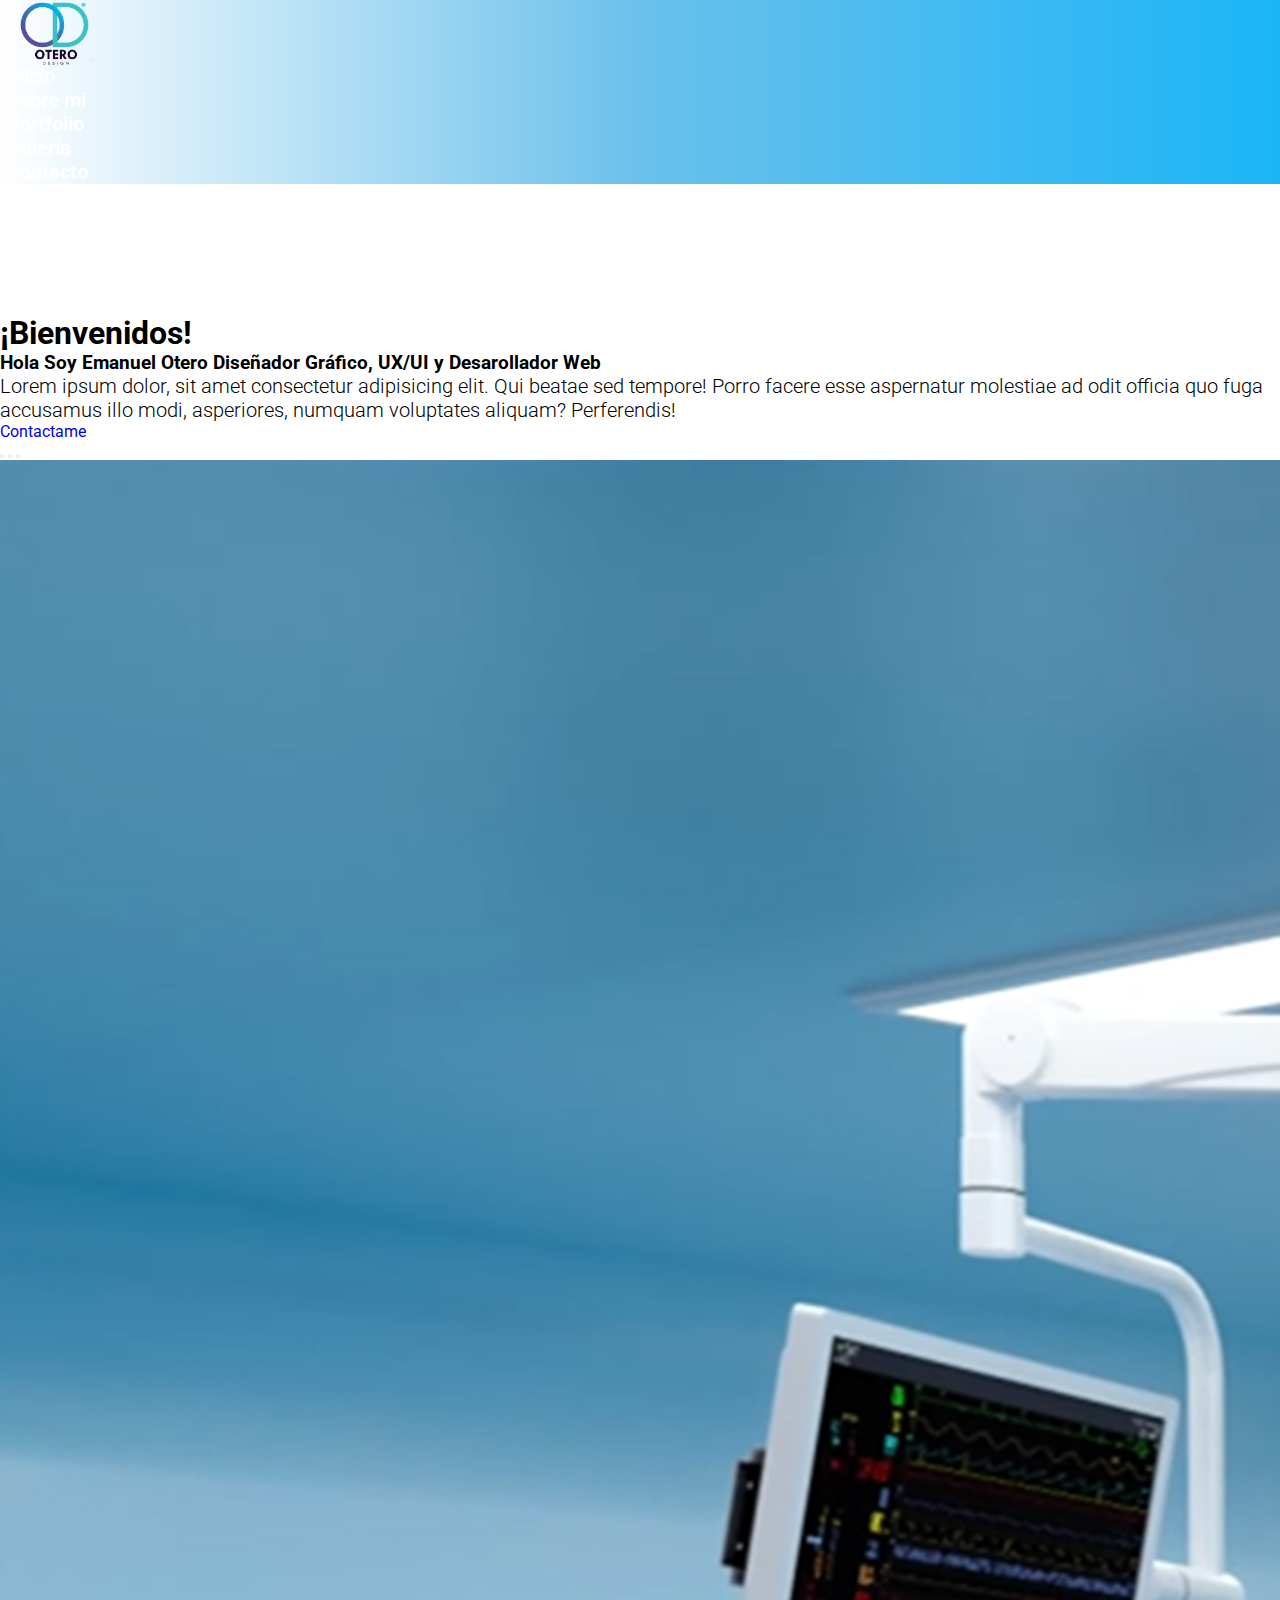
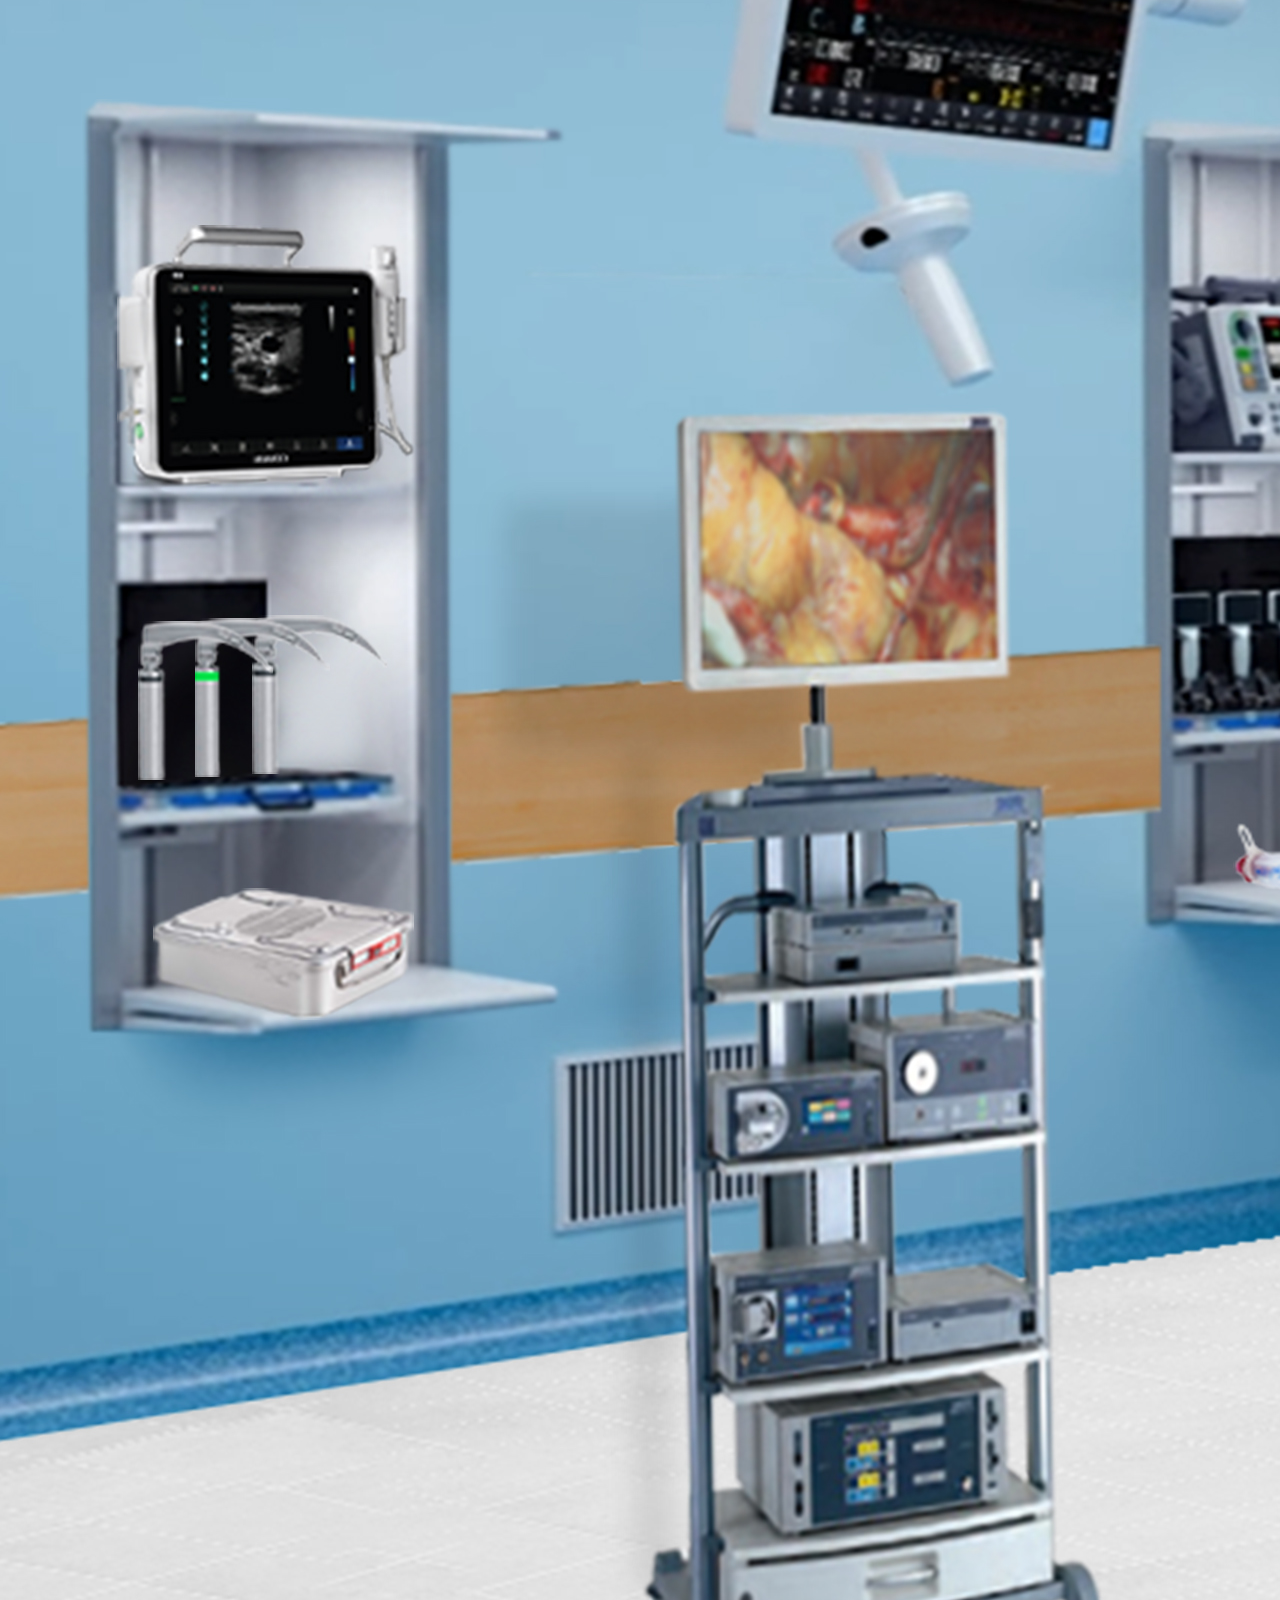
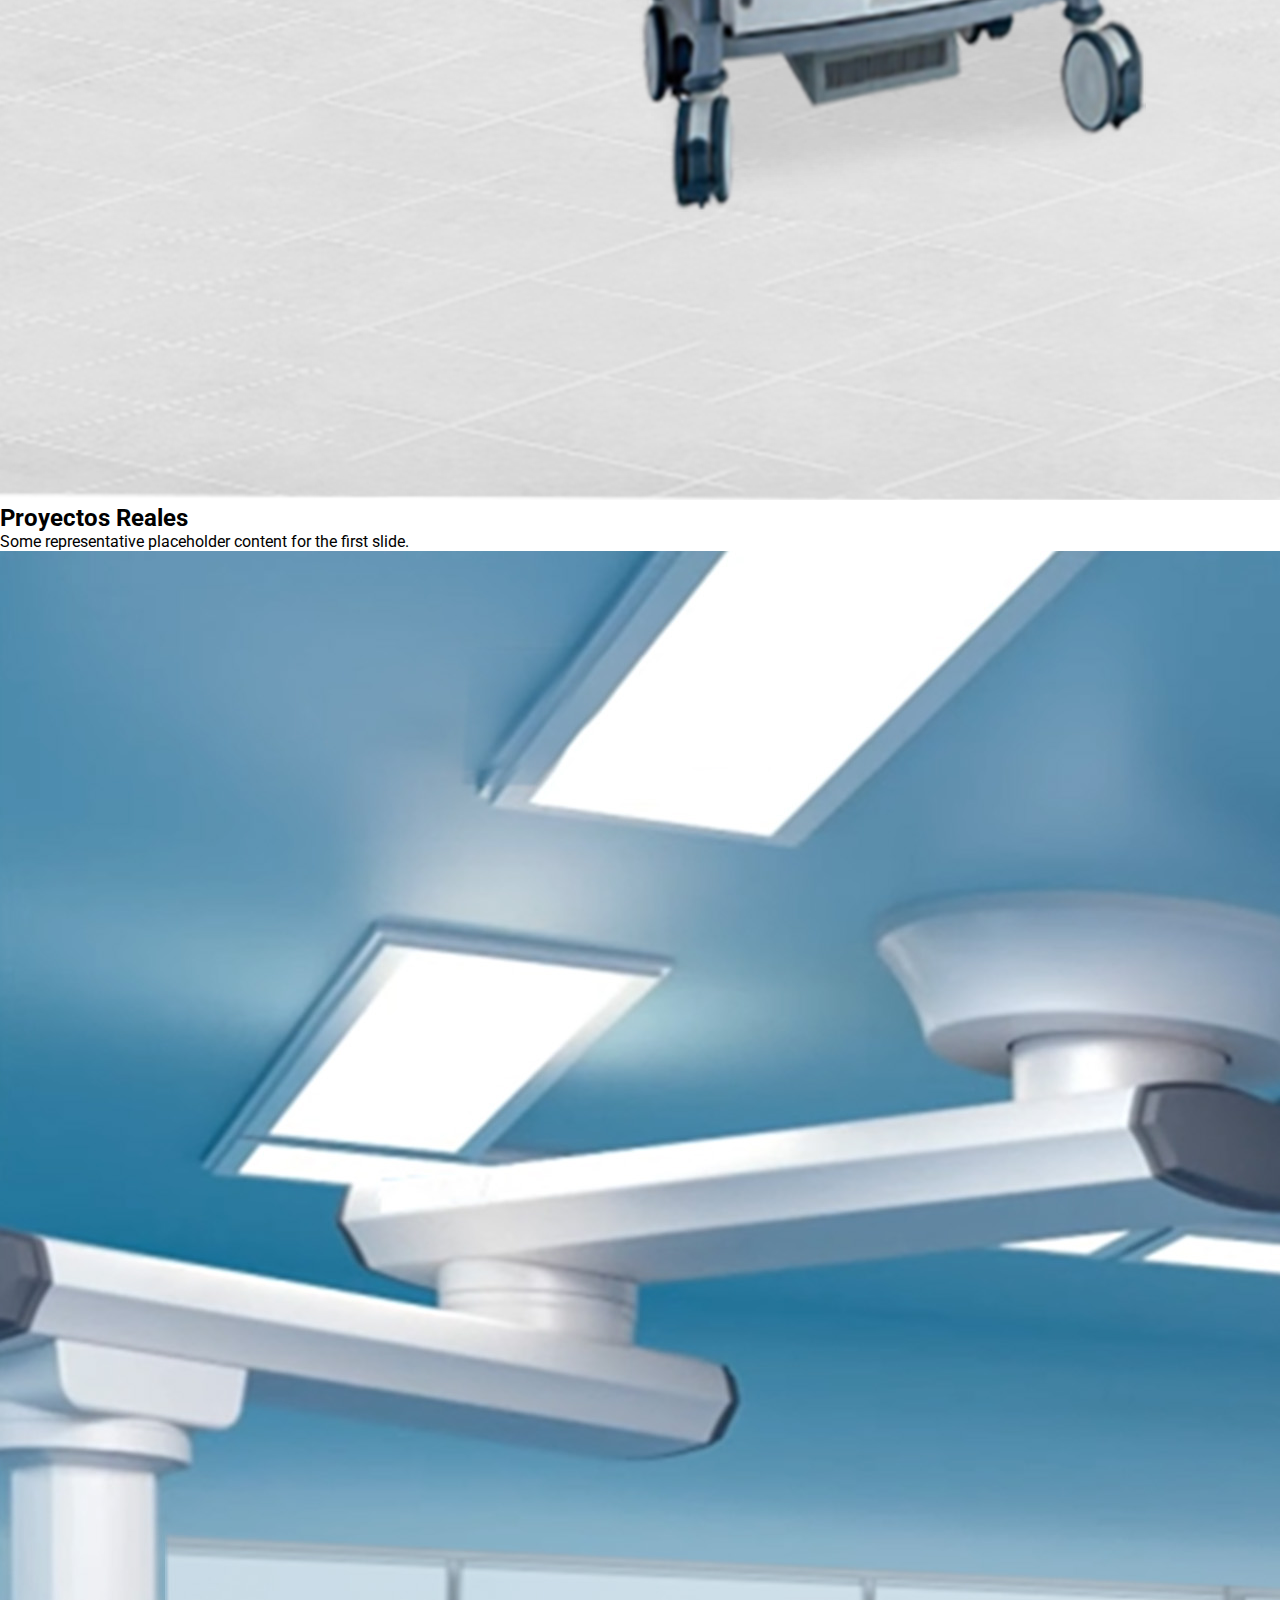
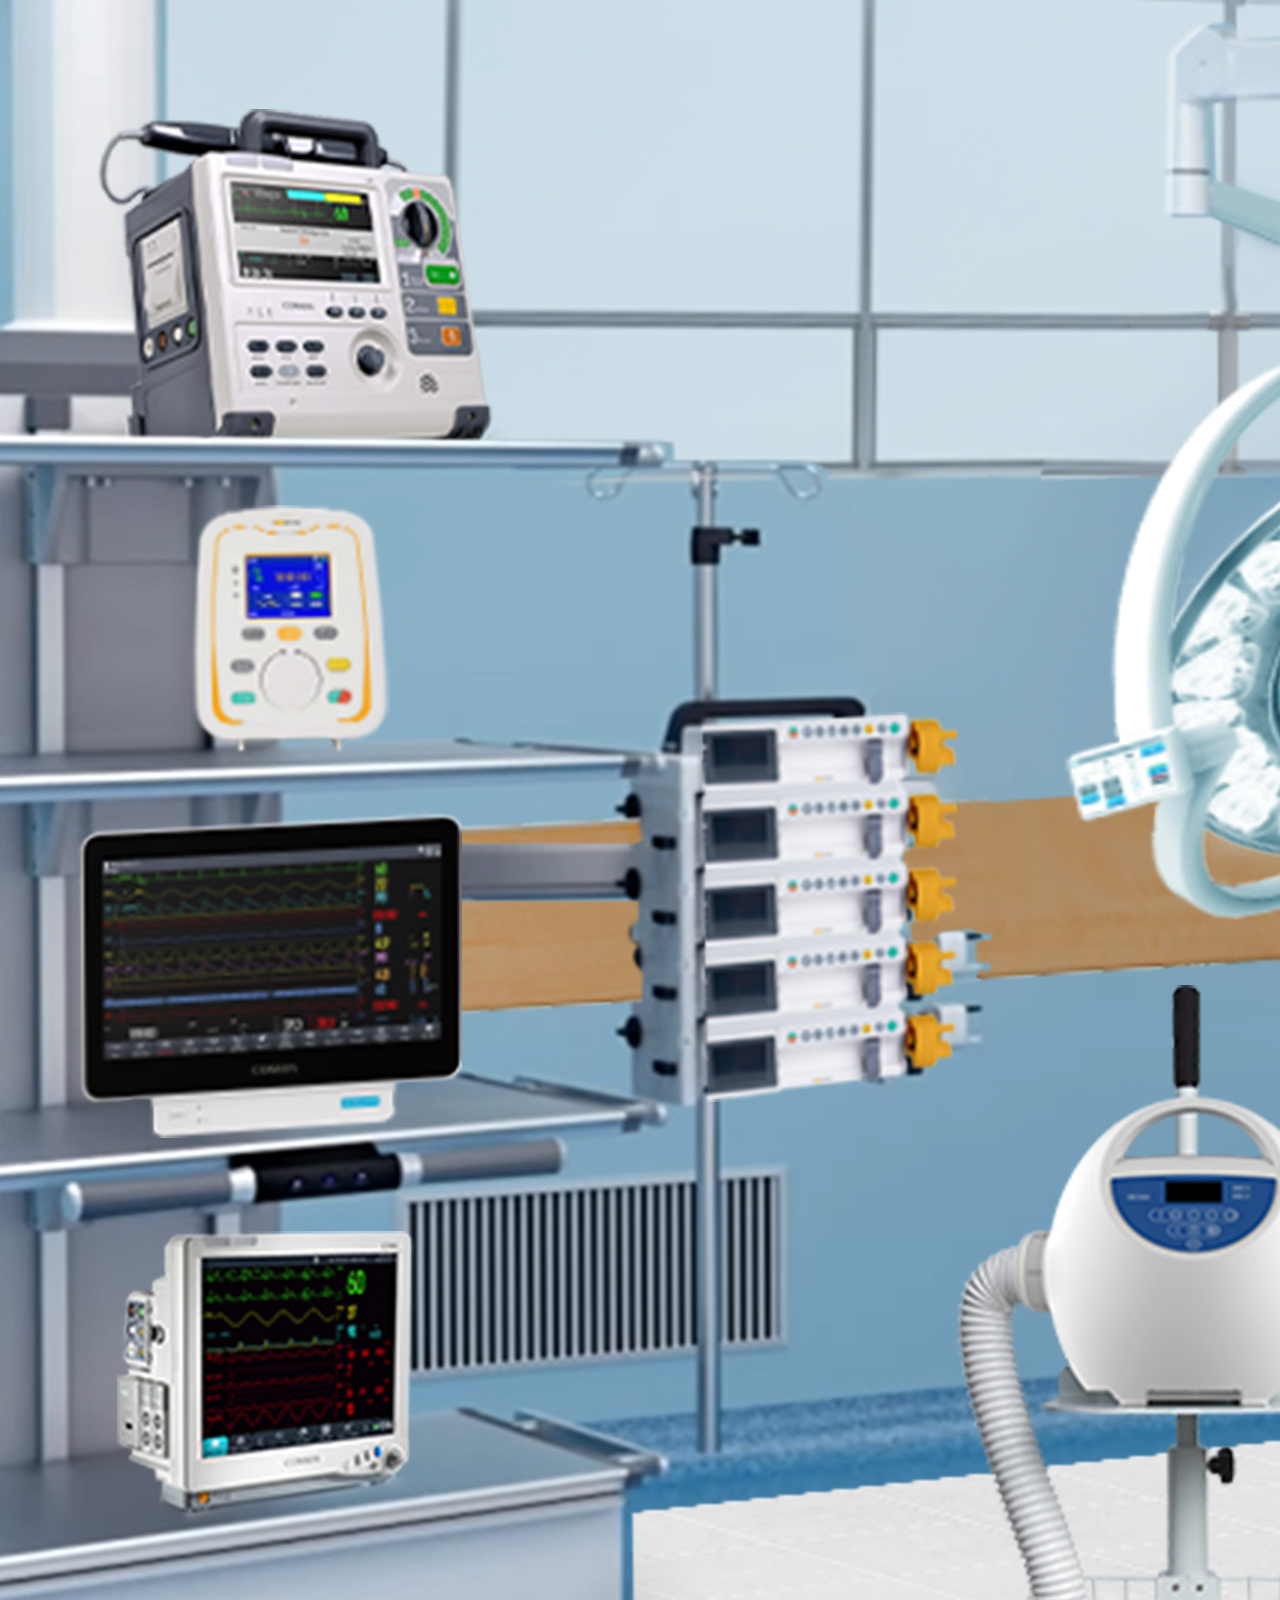
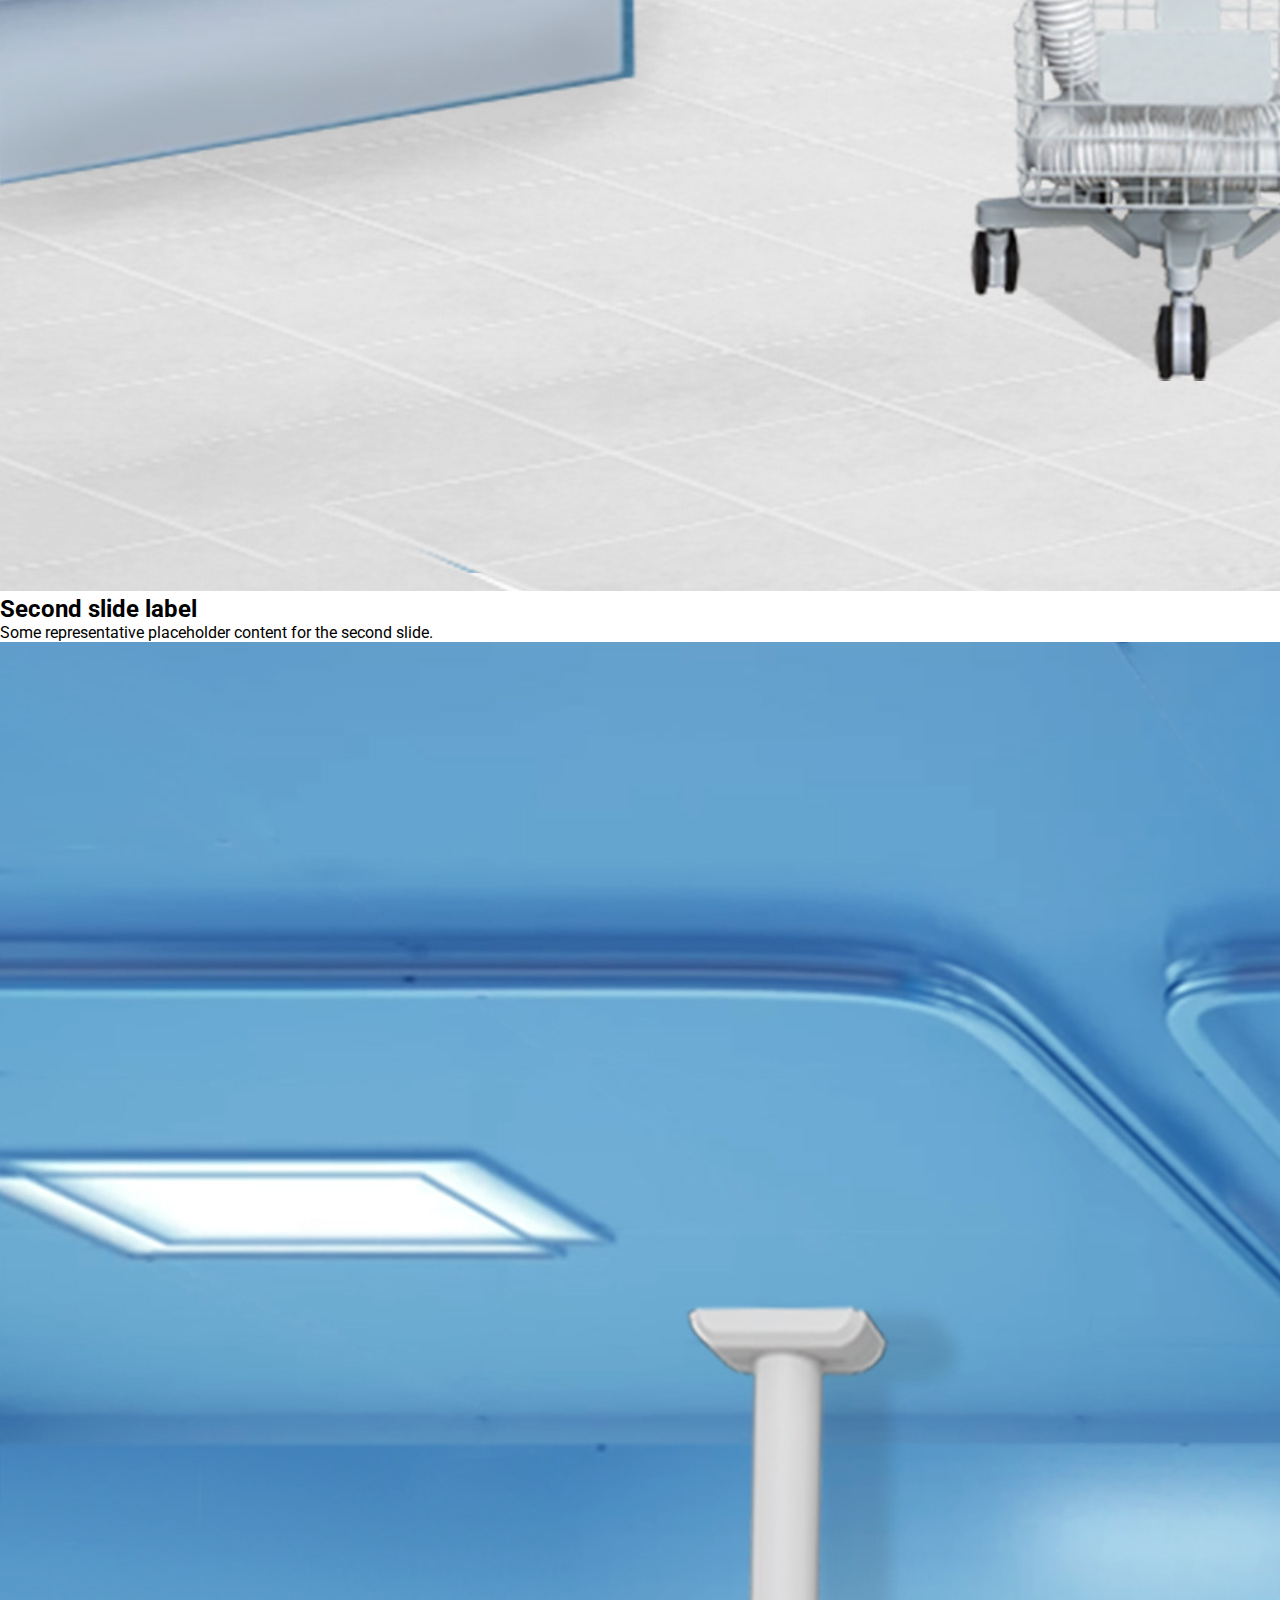
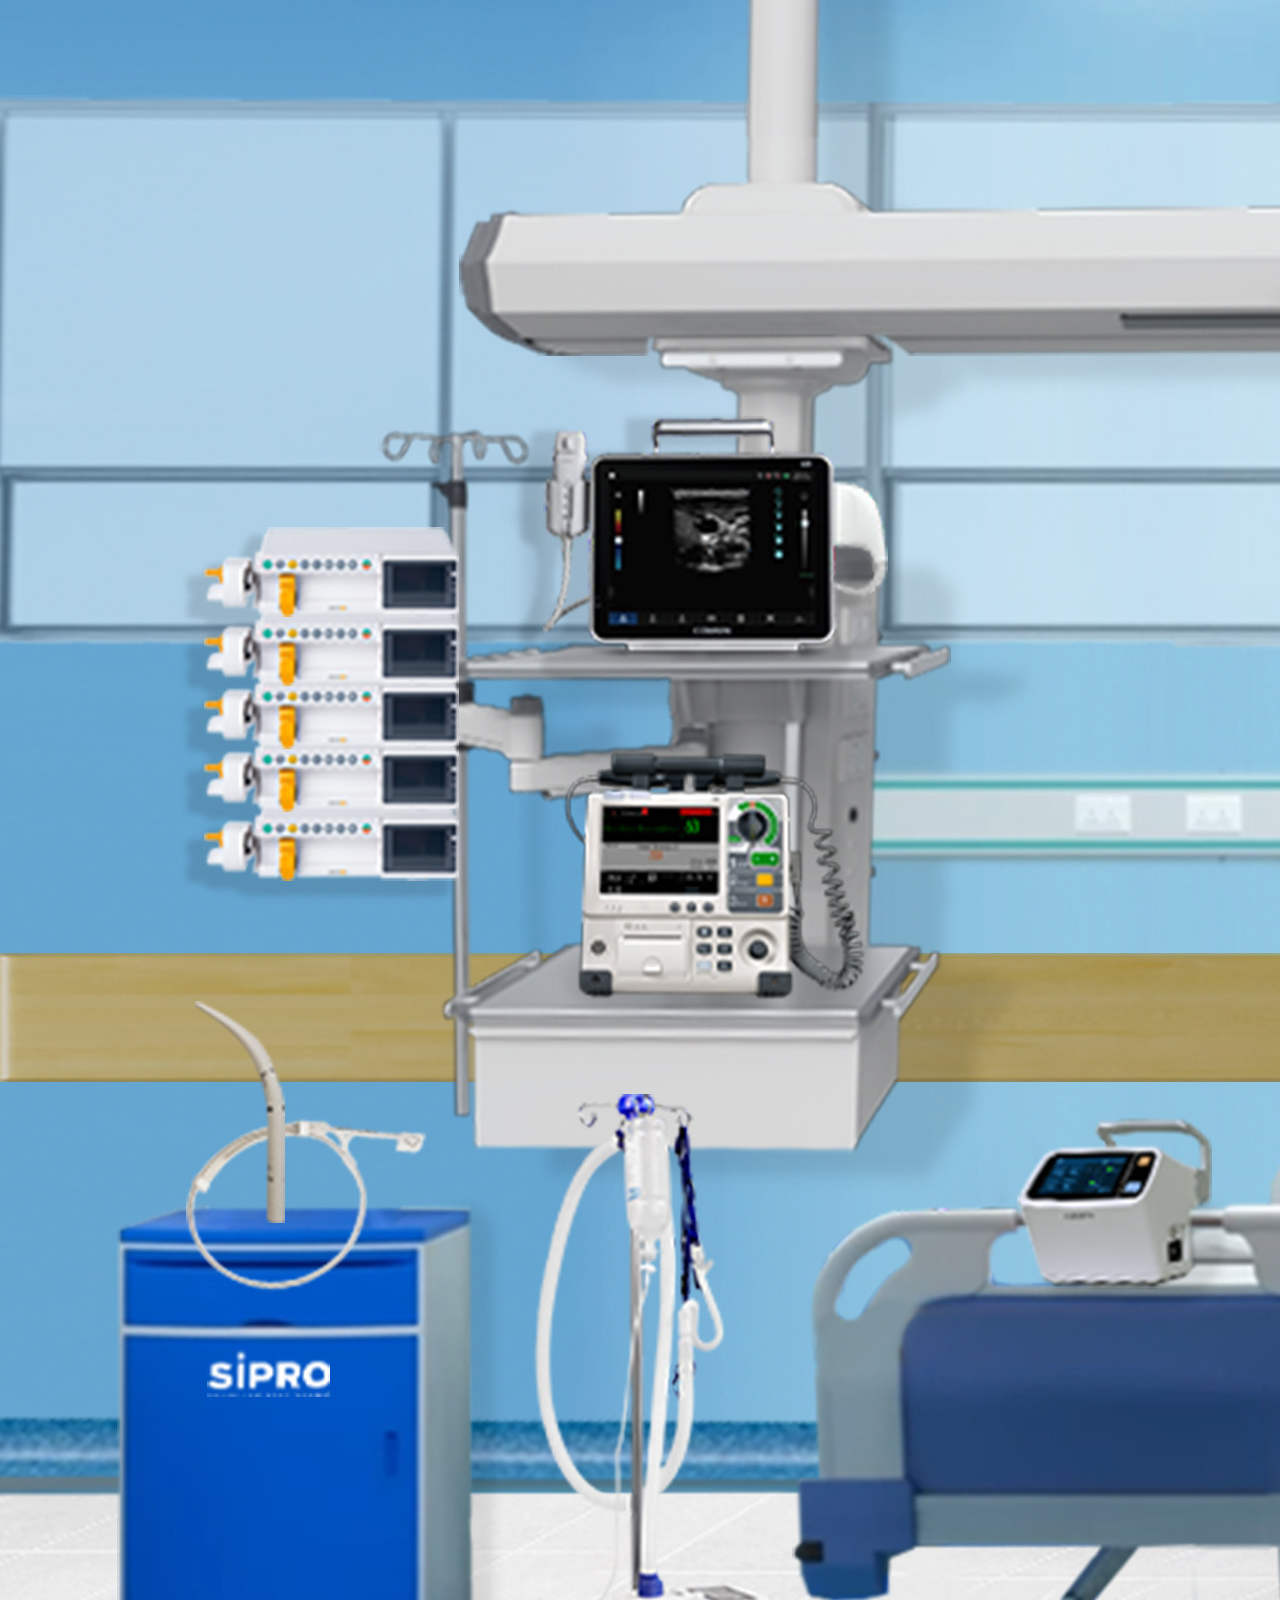
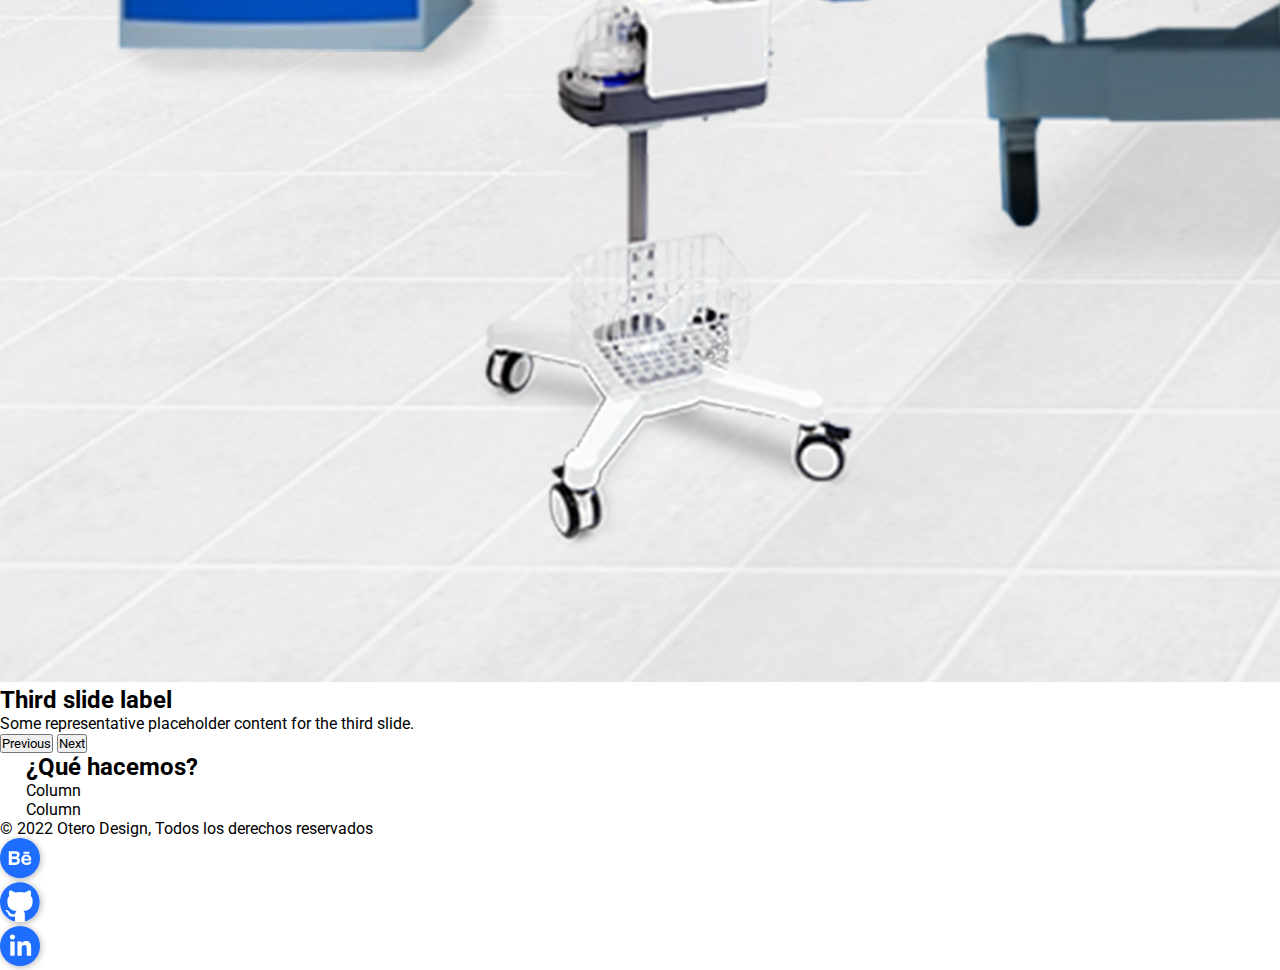
<file: index.html>
<!DOCTYPE html>
<html lang="es">

<head>
  <meta charset="UTF-8">
  <meta http-equiv="X-UA-Compatible" content="IE=edge">
  <meta name="viewport" content="width=device-width, initial-scale=1.0">
  <meta name="keywords" content="Otero, Diseño UX/UI, Diseño Gráfico, Portfolio, ">
  <meta name="description" content="Bienvenidos a mi web, soy Diseñador Gráfico, UX/UI y Desarollador Web">

  <title>Otero Design</title>

  <!-- FAVICON -->
  <link rel="shortcut icon" href="imgs/FINALES_Mesa de trabajo 2.png" type="image/x-icon">

  <!---------------------------------------------------- BOOTSTRAP HEADER ------------------------------------------------------------------>
  <link href="https://cdn.jsdelivr.net/npm/bootstrap@5.2.2/dist/css/bootstrap.min.css" rel="stylesheet"
    integrity="sha384-Zenh87qX5JnK2Jl0vWa8Ck2rdkQ2Bzep5IDxbcnCeuOxjzrPF/et3URy9Bv1WTRi" crossorigin="anonymous">
  <!---------------------------------------------------FIN BOOTSTRAP HEADER ---------------------------------------------------------------->

  <!-- AOS -->
  <link href="https://unpkg.com/aos@2.3.1/dist/aos.css" rel="stylesheet">
  <!-- FIN AOS -->

  <!----------------------------------------------------------- CSS ------------------------------------------------------------------------>
  <link rel="stylesheet" href="css/estilo.css">
  <!--------------------------------------------------------FIN DE CSS --------------------------------------------------------------------->
</head>



<!----------------------------------------------------------- INICIO BODY -------------------------------------------------------------------->

<body class="container-fluid">
  <header class="header-container container-fluid">
    <!--------------------------------------------------- INICIO NAV --------------------------------------------------------------------->
    <nav class="navbar navbar-expand-lg bg-info text-white shadow-sm p-3 mb-5 rounded-bottom fixed-top">
      <div class="container-fluid">
        <a class="navbar-brand" href="index.html"><img class="logo-navbar" style="height: 60px;" src="imgs/LOGO NAV.png"
            alt="logo"></a>
        <button class="navbar-toggler" type="button" data-bs-toggle="collapse" data-bs-target="#navbarNav"
          aria-controls="navbarNav" aria-expanded="false" aria-label="Toggle navigation">
          <span class="navbar-toggler-icon"></span>
        </button>
        <div class="collapse navbar-collapse justify-content-end" id="navbarNav">
          <ul class="navbar-nav justify-content-end">
            <li class="nav-item">
              <a class="nav-link" href="index.html">Inicio</a>
            </li>
            <li class="nav-item">
              <a class="nav-link" href="sobremi.html">Sobre mi</a>
            </li>
            <li class="nav-item">
              <a class="nav-link" href="portfolio.html">Portfolio</a>
            </li>
            <li class="nav-item">
              <a class="nav-link" href="galeria.html">Galería</a>
            </li>
            <li class="nav-item">
              <a class="nav-link" href="contacto.html">Contacto</a>
            </li>
          </ul>
        </div>
      </div>
    </nav>
    <!----------------------------------------------------- FIN NAV ------------------------------------------------------------------------>
  </header>




  
  <!-----------------------------------------------------INICIO HERO ----------------------------------------------------------------------->
  <section class="hero d-flex flex.colunm justify-content-center align-items-center">
    <div class="container">
      <div class="container d-flex justify-content-center">
        <h1 class="titulo mb-5">¡Bienvenidos!</h1>
      </div>
      <div class="row justify-content-center">
        <div class="col-xl-3 col-md-6 col-sm-12 text-center">

          <h3>Hola Soy <span> Emanuel Otero</span> Diseñador Gráfico, UX/UI y Desarollador Web</h3>

          <p class="texto-lectura"> Lorem ipsum dolor, sit amet consectetur adipisicing elit. Qui beatae sed tempore! Porro facere esse aspernatur molestiae ad odit officia quo fuga accusamus illo modi, asperiores, numquam voluptates aliquam? Perferendis!</p> 

          <a href="#">Contactame</a>

        </div>
        
      </div>

    </div>
  </section>


  <!------------------------------------------------------ FIN HERO ----------------------------------------------------------------------->




  <!------------------------------------------------------- INICIO MAIN -------------------------------------------------------------------->
  <main class="mt-5">


    <div class="container-fluid">
      <div id="carouselExampleCaptions" class="carousel slide" data-bs-ride="false">
        <div class="carousel-indicators">
          <button type="button" data-bs-target="#carouselExampleCaptions" data-bs-slide-to="0" class="active" aria-current="true" aria-label="Slide 1"></button>
          <button type="button" data-bs-target="#carouselExampleCaptions" data-bs-slide-to="1" aria-label="Slide 2"></button>
          <button type="button" data-bs-target="#carouselExampleCaptions" data-bs-slide-to="2" aria-label="Slide 3"></button>
        </div>
        <div class="carousel-inner">
          <div class="carousel-item active">
            <img src="imgs/carrusel/CIRUGIA COMEN@3x.jpg" class="d-block w-100" alt="img1">
            <div class="carousel-caption d-none d-md-block">
              <h2>Proyectos Reales</h2>
              <p>Some representative placeholder content for the first slide.</p>
            </div>
          </div>
          <div class="carousel-item">
            <img src="imgs/carrusel/CIRUGIA MEDIVAARA@3x.jpg" class="d-block w-100" alt="img2">
            <div class="carousel-caption d-none d-md-block">
              <h2>Second slide label</h2>
              <p>Some representative placeholder content for the second slide.</p>
            </div>
          </div>
          <div class="carousel-item">
            <img src="imgs/carrusel/UTI@3x.jpg" class="d-block w-100" alt="img3">
            <div class="carousel-caption d-none d-md-block">
              <h2>Third slide label</h2>
              <p>Some representative placeholder content for the third slide.</p>
            </div>
          </div>
        </div>
        <button class="carousel-control-prev" type="button" data-bs-target="#carouselExampleCaptions" data-bs-slide="prev">
          <span class="carousel-control-prev-icon" aria-hidden="true"></span>
          <span class="visually-hidden">Previous</span>
        </button>
        <button class="carousel-control-next" type="button" data-bs-target="#carouselExampleCaptions" data-bs-slide="next">
          <span class="carousel-control-next-icon" aria-hidden="true"></span>
          <span class="visually-hidden">Next</span>
        </button>
      </div>
      <!-- <div id="carouselExampleControls" style="width: 100%;" class="carousel slide w-auto" data-bs-ride="carousel">
        <div class="carousel-inner">
          <div class="carousel-item active">
            <img src="imgs/carrusel/CIRUGIA COMEN@3x.jpg" class="d-block w-100 img-fluid" alt="img1">
          </div>
          <div class="carousel-item">
            <img src="imgs/carrusel/CIRUGIA MEDIVAARA@3x.jpg" class="d-block w-100 img-fluid" alt="img2">
          </div>
          <div class="carousel-item">
            <img src="imgs/carrusel/UTI@3x.jpg" class="d-block w-100 img-fluid" alt="img3">
          </div>
        </div>
        <button class="carousel-control-prev" type="button" data-bs-target="#carouselExampleControls"
          data-bs-slide="prev">
          <span class="carousel-control-prev-icon" aria-hidden="true"></span>
          <span class="visually-hidden">Previous</span>
        </button>
        <button class="carousel-control-next" type="button" data-bs-target="#carouselExampleControls"
          data-bs-slide="next">
          <span class="carousel-control-next-icon" aria-hidden="true"></span>
          <span class="visually-hidden">Next</span>
        </button>
      </div> -->
      
    </div>
    


    <!-- bajada -->
    <div class="container-bajada">
      <div class="container-fluid bajada mt-5">
        <h2>¿Qué hacemos?</h2>
        <div class="row">
          <div class="col">Column</div>
          <div class="col">Column</div>
        </div>
      </div>
    </div>

  </main>
  <!--------------------------------------------------------- FIN MAIN --------------------------------------------------------------------->





  <!------------------------------------------------------ INICIO FOOTER ------------------------------------------------------------------->
  <div class="container-fluid row align-items-end">
    <footer class="d-flex flex-wrap justify-content-between align-items-center py-3 my-4 border-top">
      <p class="legales col-md-4 mb-0 text-muted">&copy; 2022 Otero Design, Todos los derechos reservados</p>
      <a href="/"
        class="col-md-4 d-flex align-items-center justify-content-center mb-3 mb-md-0 me-md-auto link-dark text-decoration-none">
      </a>
      <div class="row align-items-center footexContainer">
        <div class="col">
          <a href="https://www.behance.net/OteroDesignOk" target="_blank">
            <img class="icono-redes" src="imgs/behance.svg" alt="logo-behance"></a>
        </div>
        <div class="col">
          <a href="https://github.com/EmaOtero" target="_blank">
            <img class="icono-redes" src="imgs/github.svg" alt="logo-behance"></a>
        </div>
        <div class="col">
          <a href="https://www.linkedin.com/in/emanuel-nazareno-otero-799426199/" target="_blank">
            <img class="icono-redes" src="imgs/linkedin.svg" alt="logo-behance"></a>
        </div>
      </div>
  </div>
  </footer>
  <!-------------------------------------------------------- FIN FOOTER ------------------------------------------------------------------->



  <!----------------------------------------------- JavaScript Bundle with Popper ---------------------------------------------------------->
  <script src="https://cdn.jsdelivr.net/npm/bootstrap@5.2.2/dist/js/bootstrap.bundle.min.js"
    integrity="sha384-OERcA2EqjJCMA+/3y+gxIOqMEjwtxJY7qPCqsdltbNJuaOe923+mo//f6V8Qbsw3" crossorigin="anonymous">
  </script>
  <script src="https://unpkg.com/aos@2.3.1/dist/aos.js"></script>
  <script>
    AOS.init();
  </script>
</body>
<!------------------------------------------------------------ FIN BODY ---------------------------------------------------------------------->

</html>
</file>
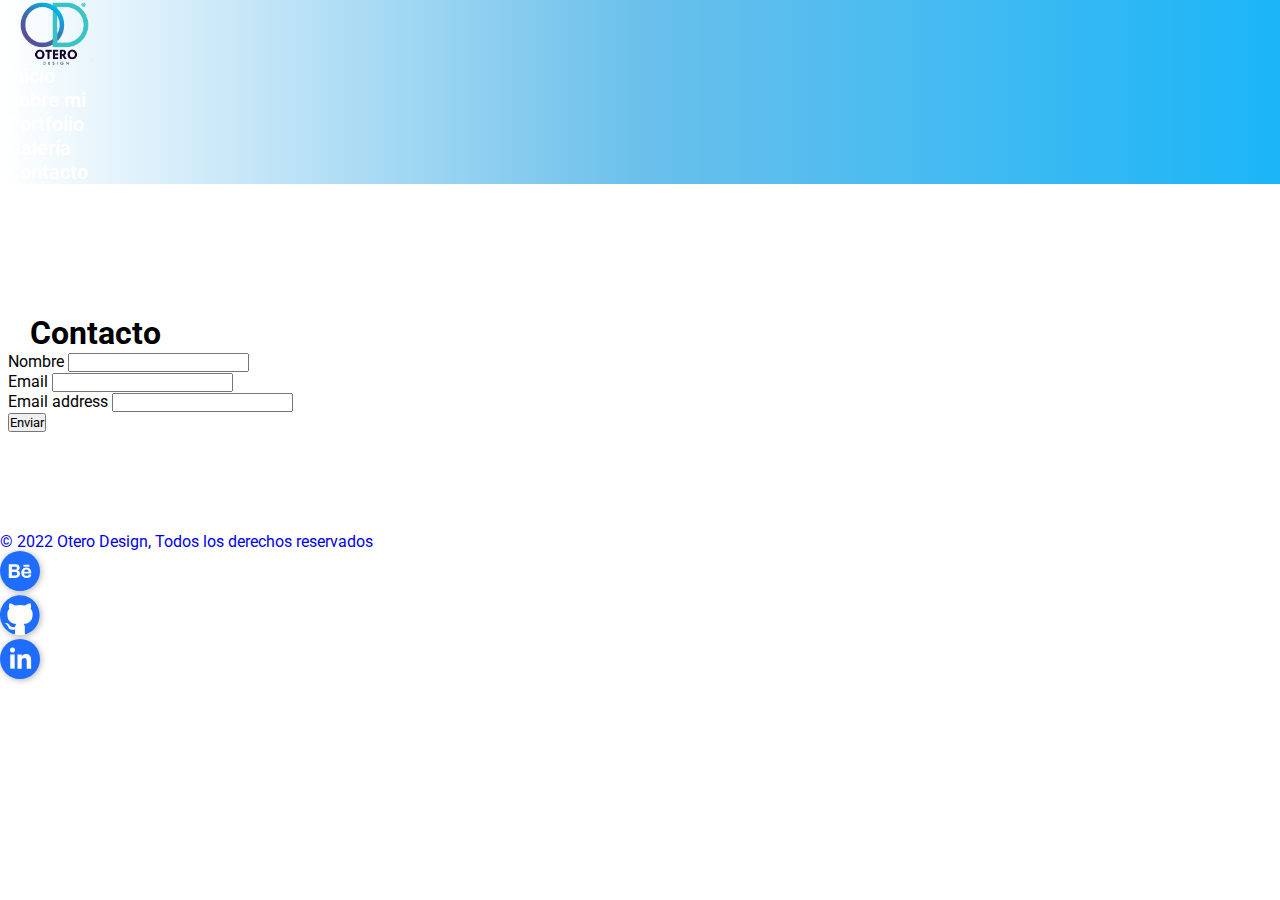
<file: contacto.html>
<!DOCTYPE html>
<html lang="es">

<head>
    <meta charset="UTF-8">
    <meta http-equiv="X-UA-Compatible" content="IE=edge">
    <meta name="viewport" content="width=device-width, initial-scale=1.0">
    <meta name="keywords" content="Otero, Diseño UX/UI, Diseño Gráfico, Portfolio, ">
    <meta name="description" content="Bienvenidos a mi web, soy Diseñador Gráfico, UX/UI y Desarollador Web">

    <title>Otero Design</title>

    <!-- FAVICON -->
    <link rel="shortcut icon" href="imgs/FINALES_Mesa de trabajo 2.png" type="image/x-icon">

    <!---------------------------------------------------- BOOTSTRAP HEADER ------------------------------------------------------------------>
    <link href="https://cdn.jsdelivr.net/npm/bootstrap@5.2.2/dist/css/bootstrap.min.css" rel="stylesheet"
        integrity="sha384-Zenh87qX5JnK2Jl0vWa8Ck2rdkQ2Bzep5IDxbcnCeuOxjzrPF/et3URy9Bv1WTRi" crossorigin="anonymous">
    <!---------------------------------------------------FIN BOOTSTRAP HEADER ---------------------------------------------------------------->

    <!-- AOS -->
    <link href="https://unpkg.com/aos@2.3.1/dist/aos.css" rel="stylesheet">
    <!-- FIN AOS -->

    <!----------------------------------------------------------- CSS ------------------------------------------------------------------------>
    <link rel="stylesheet" href="css/estilo.css">
    <!--------------------------------------------------------FIN DE CSS --------------------------------------------------------------------->
</head>



<!----------------------------------------------------------- INICIO BODY -------------------------------------------------------------------->

<body class="container-fluid d-flex flex-column mb-3">
    <header class="header-container container-fluid">
        <!--------------------------------------------------- INICIO NAV --------------------------------------------------------------------->
        <nav class="navbar navbar-expand-lg bg-info text-white shadow-sm p-3 mb-5 rounded-bottom fixed-top">
            <div class="container-fluid">
                <a class="navbar-brand" href="index.html"><img class="logo-navbar" style="height: 60px;"
                        src="imgs/LOGO NAV.png" alt="logo"></a>
                <button class="navbar-toggler" type="button" data-bs-toggle="collapse" data-bs-target="#navbarNav"
                    aria-controls="navbarNav" aria-expanded="false" aria-label="Toggle navigation">
                    <span class="navbar-toggler-icon"></span>
                </button>
                <div class="collapse navbar-collapse justify-content-end" id="navbarNav">
                    <ul class="navbar-nav justify-content-end">
                        <li class="nav-item">
                            <a class="nav-link" href="index.html">Inicio</a>
                        </li>
                        <li class="nav-item">
                            <a class="nav-link" href="sobremi.html">Sobre mi</a>
                        </li>
                        <li class="nav-item">
                            <a class="nav-link" href="portfolio.html">Portfolio</a>
                        </li>
                        <li class="nav-item">
                            <a class="nav-link" href="galeria.html">Galería</a>
                        </li>
                        <li class="nav-item">
                            <a class="nav-link" href="contacto.html">Contacto</a>
                        </li>
                    </ul>
                </div>
            </div>
        </nav>
        <!----------------------------------------------------- FIN NAV ---------------------------------------------------------------------->
    </header>




    <!------------------------------------------------------- INICIO MAIN -------------------------------------------------------------------->
    <main class="main-container mt-5 border-bottom">
        <h1 class="texto-titulo">Contacto</h1>
        <!-- IMAGEN -->
        <form class="container-fluid container-form m-3">
            <section class="formulario">
                <div class="input-name mb-3">
                    <label for="name" class="form-label">Nombre</label>
                    <input type="name" class="form-control" id="exampleInputEmail1" aria-describedby="emailHelp">
                </div>
                <div class="input-email mb-3">
                    <label for="exampleInputEmail1" class="form-label">Email</label>
                    <input type="name" class="form-control" id="exampleInputEmail1" aria-describedby="emailHelp">
                </div>
                <div class="input-consulta mb-3">
                    <label for="text-box" class="form-label">Email address</label>
                    <input type="input" class="form-control" id="exampleInputEmail1" aria-describedby="emailHelp">
                </div>
                <div class="boton-enviar">
                    <a href="contacto.html"><button type="submit" class="boton-enviar btn btn-primary">Enviar</button>
                </div>
        </form>
        </section>

    </main>
    <!--------------------------------------------------------- FIN MAIN --------------------------------------------------------------------->





    <!------------------------------------------------------ INICIO FOOTER ------------------------------------------------------------------->
    <div class="container-fluid row align-items-start border-top">
        <footer class="d-flex flex-wrap justify-content-between py-2 my-2">
            <p class="text col mb-3 text-muted">&copy; 2022 Otero Design, Todos los derechos reservados</p>
            <a href="/"
                class="col-md-4 d-flex align-items-center justify-content-start link-dark text-decoration-none">
            </a>
            <div class="row d-flex flex-wrap align-items-end footexContainer ms-1 mt-3">
                <div class="col">
                    <a href="https://www.behance.net/OteroDesignOk" target="_blank">
                        <img class="icono-redes" src="imgs/behance.svg" alt="logo-behance"></a>
                </div>
                <div class="col">
                    <a href="https://github.com/EmaOtero" target="_blank">
                        <img class="icono-redes" src="imgs/github.svg" alt="logo-behance"></a>
                </div>
                <div class="col">
                    <a href="https://www.linkedin.com/in/emanuel-nazareno-otero-799426199/" target="_blank">
                        <img class="icono-redes" src="imgs/linkedin.svg" alt="logo-behance"></a>
                </div>
            </div>
    </div>
    </footer>
    <!-------------------------------------------------------- FIN FOOTER ------------------------------------------------------------------->



    <!----------------------------------------------- JavaScript Bundle with Popper ---------------------------------------------------------->
    <script src="https://cdn.jsdelivr.net/npm/bootstrap@5.2.2/dist/js/bootstrap.bundle.min.js"
        integrity="sha384-OERcA2EqjJCMA+/3y+gxIOqMEjwtxJY7qPCqsdltbNJuaOe923+mo//f6V8Qbsw3" crossorigin="anonymous">
    </script>
    <script src="https://unpkg.com/aos@2.3.1/dist/aos.js"></script>
    <script>
        AOS.init();
    </script>
</body>
<!------------------------------------------------------------ FIN BODY ---------------------------------------------------------------------->

</html>
</file>
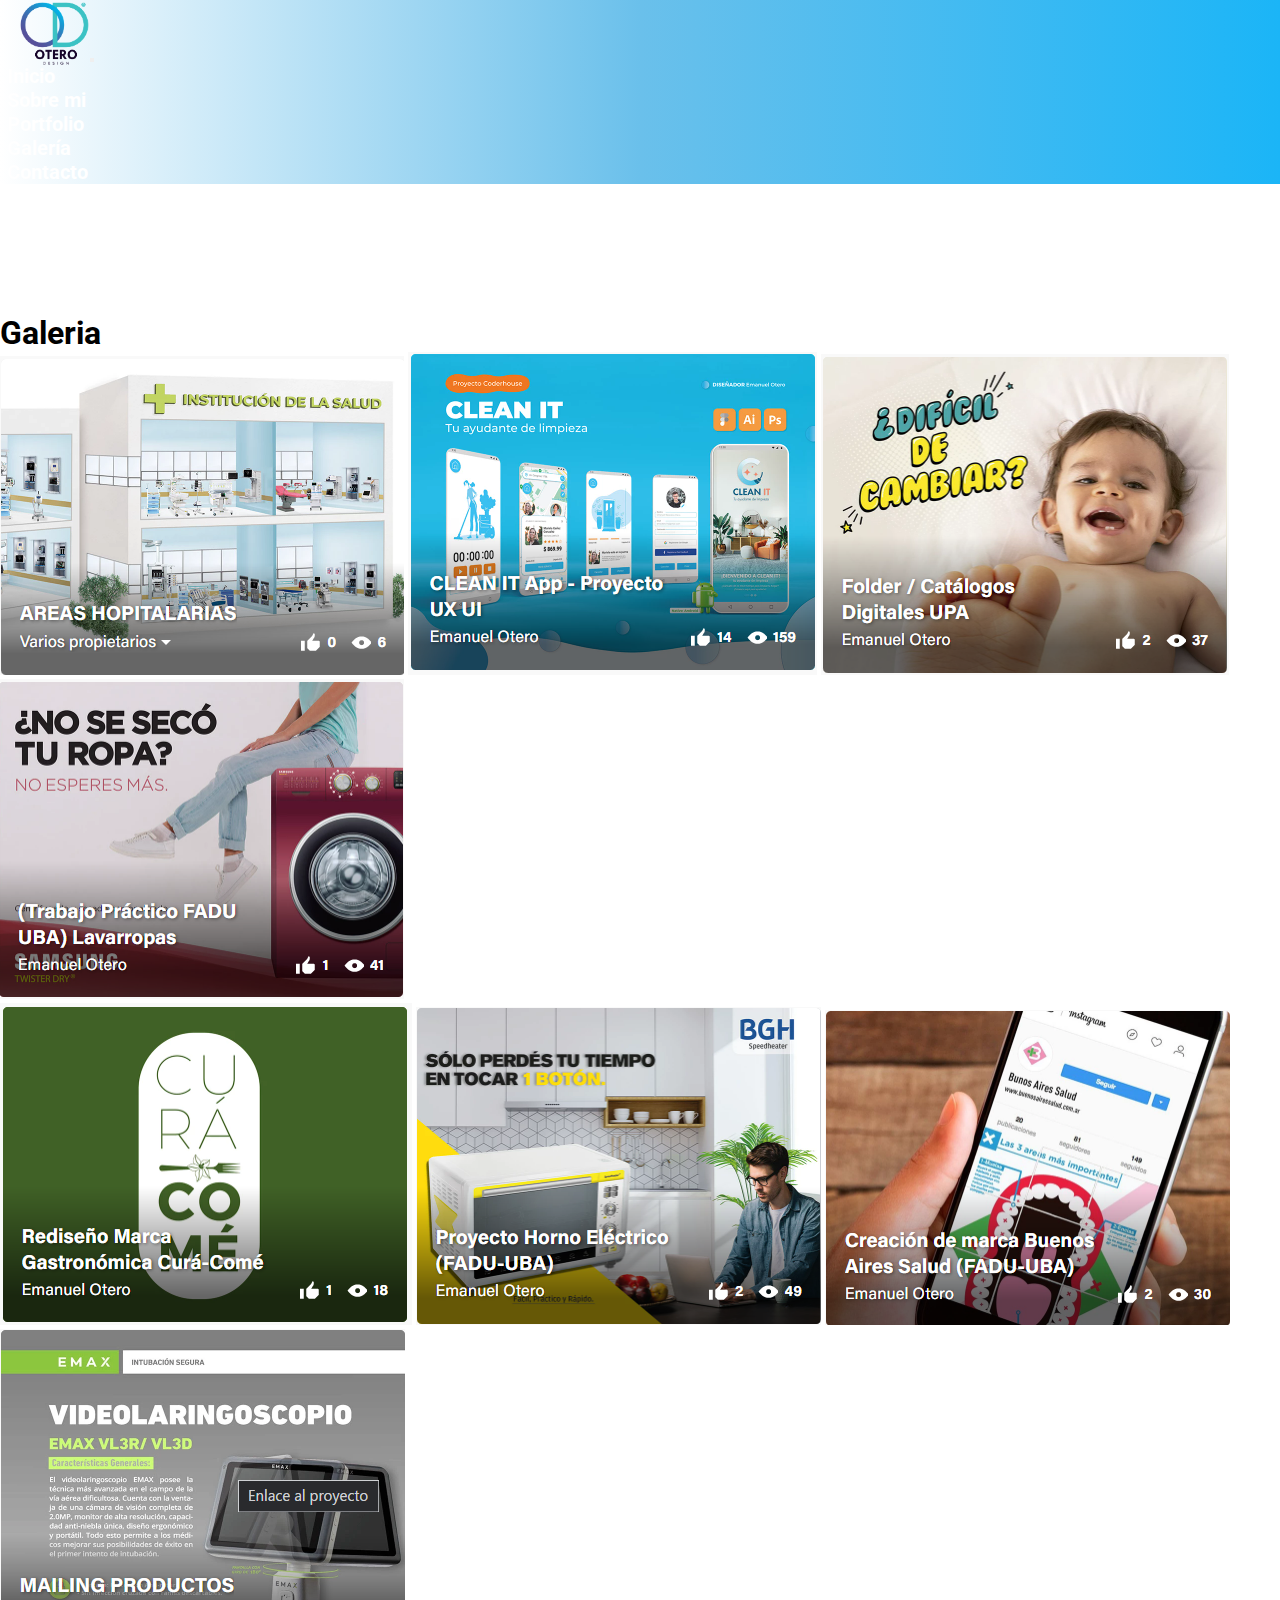
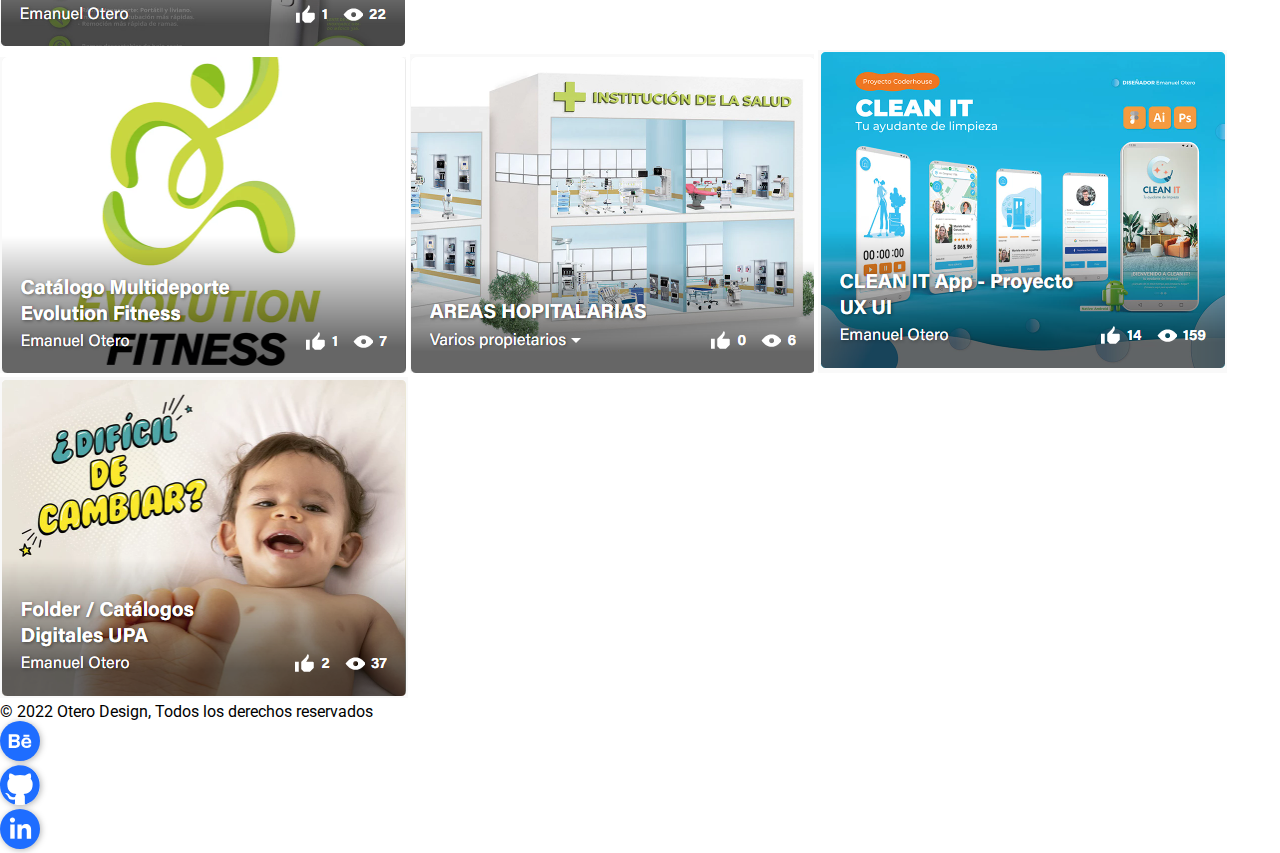
<file: galeria.html>
<!DOCTYPE html>
<html lang="es">

<head>
    <meta charset="UTF-8">
    <meta http-equiv="X-UA-Compatible" content="IE=edge">
    <meta name="viewport" content="width=device-width, initial-scale=1.0">
    <meta name="keywords" content="Otero, Diseño UX/UI, Diseño Gráfico, Portfolio, ">
    <meta name="description" content="Bienvenidos a mi web, soy Diseñador Gráfico, UX/UI y Desarollador Web">

    <title>Otero Design</title>
    
    <!-- FAVICON -->
     <link rel="shortcut icon" href="imgs/FINALES_Mesa de trabajo 2.png" type="image/x-icon">

    <!---------------------------------------------------- BOOTSTRAP HEADER ------------------------------------------------------------------>
    <link href="https://cdn.jsdelivr.net/npm/bootstrap@5.2.2/dist/css/bootstrap.min.css" rel="stylesheet"
        integrity="sha384-Zenh87qX5JnK2Jl0vWa8Ck2rdkQ2Bzep5IDxbcnCeuOxjzrPF/et3URy9Bv1WTRi" crossorigin="anonymous">
    <!---------------------------------------------------FIN BOOTSTRAP HEADER ---------------------------------------------------------------->

    <!-- AOS -->
    <link href="https://unpkg.com/aos@2.3.1/dist/aos.css" rel="stylesheet">
    <!-- FIN AOS -->

    <!----------------------------------------------------------- CSS ------------------------------------------------------------------------>
    <link rel="stylesheet" href="css/estilo.css">
    <!--------------------------------------------------------FIN DE CSS --------------------------------------------------------------------->
</head>



<!----------------------------------------------------------- INICIO BODY -------------------------------------------------------------------->

<body class="container-fluid">
    <header class="header-container container-fluid">
        <!--------------------------------------------------- INICIO NAV --------------------------------------------------------------------->
        <nav class="navbar navbar-expand-lg bg-info text-white shadow-sm p-3 mb-5 rounded-bottom fixed-top">
            <div class="container-fluid">
                <a class="navbar-brand" href="index.html"><img class="logo-navbar" style="height: 60px;"
                        src="imgs/LOGO NAV.png" alt="logo"></a>
                <button class="navbar-toggler" type="button" data-bs-toggle="collapse" data-bs-target="#navbarNav"
                    aria-controls="navbarNav" aria-expanded="false" aria-label="Toggle navigation">
                    <span class="navbar-toggler-icon"></span>
                </button>
                <div class="collapse navbar-collapse justify-content-end" id="navbarNav">
                    <ul class="navbar-nav justify-content-end">
                        <li class="nav-item">
                            <a class="nav-link" href="index.html">Inicio</a>
                        </li>
                        <li class="nav-item">
                            <a class="nav-link" href="sobremi.html">Sobre mi</a>
                        </li>
                        <li class="nav-item">
                            <a class="nav-link" href="portfolio.html">Portfolio</a>
                        </li>
                        <li class="nav-item">
                            <a class="nav-link" href="galeria.html">Galería</a>
                        </li>
                        <li class="nav-item">
                            <a class="nav-link" href="contacto.html">Contacto</a>
                        </li>
                    </ul>
                </div>
            </div>
        </nav>
        <!----------------------------------------------------- FIN NAV ---------------------------------------------------------------------->
    </header>




    <!------------------------------------------------------- INICIO MAIN -------------------------------------------------------------------->
    <main class="main-container container-fluid mt-5">
        <div class="container-fluid">
            <!-- TITULO -->
            <h1 class="intro-galeria">
                Galeria
            </h1>


            <!----------------------------------------- INICIO GALERIA -------------------------------------->
            <section class="Galeria">
                <div class="row">
                    <img class= "col-xl-3 col-md-6 col-sm-12 imagen-galeria" src="imgs/fotos proyectos/Screenshot_1.png" alt="imagen de galeria">
                    <img class= "col-xl-3 col-md-6 col-sm-12 imagen-galeria" src="imgs/fotos proyectos/Screenshot_2.png" alt="imagen de galeria">
                    <img class= "col-xl-3 col-md-6 col-sm-12 imagen-galeria" src="imgs/fotos proyectos/Screenshot_3.png" alt="imagen de galeria">
                    <img class= "col-xl-3 col-md-6 col-sm-12 imagen-galeria" src="imgs/fotos proyectos/Screenshot_4.png" alt="imagen de galeria">
                </div>

                <div class="row">
                    <img class= "col-xl-3 col-md-6 col-sm-12 imagen-galeria" src="imgs/fotos proyectos/Screenshot_5.png" alt="imagen de galeria">
                    <img class= "col-xl-3 col-md-6 col-sm-12 imagen-galeria" src="imgs/fotos proyectos/Screenshot_6.png" alt="imagen de galeria">
                    <img class= "col-xl-3 col-md-6 col-sm-12 imagen-galeria" src="imgs/fotos proyectos/Screenshot_7.png" alt="imagen de galeria">
                    <img class= "col-xl-3 col-md-6 col-sm-12 imagen-galeria" src="imgs/fotos proyectos/Screenshot_8.png" alt="imagen de galeria">
                </div>

                <div class="row">
                    <img class= "col-xl-3 col-md-6 col-sm-12 imagen-galeria" src="imgs/fotos proyectos/Screenshot_9.png" alt="imagen de galeria">
                    <img class= "col-xl-3 col-md-6 col-sm-12 imagen-galeria" src="imgs/fotos proyectos/Screenshot_1.png" alt="imagen de galeria">
                    <img class= "col-xl-3 col-md-6 col-sm-12 imagen-galeria" src="imgs/fotos proyectos/Screenshot_2.png" alt="imagen de galeria">
                    <img class= "col-xl-3 col-md-6 col-sm-12 imagen-galeria" src="imgs/fotos proyectos/Screenshot_3.png" alt="imagen de galeria">
                </div>

            </section>
             <!------------------------------------------ FIN GALERIA --------------------------------------->

            

             
            <!-- IMAGENES -->
            <!-- <div class="row imagenGaleria">
                <div class="img-hover-zoom col-xl-3 col-md-6 col-sm-12 mt-4">
                    <a href="imgs/fotos proyectos/Screenshot_1.png" target="_blank"><img style="width: 600px;"
                            src="imgs/fotos proyectos/Screenshot_1.png" class="tamañoFoto img-fluid img-thumbnail"
                            alt="img-galeria1"></a>
                </div>
                <div class="img-hover-zoom col-xl-3 col-md-6 col-sm-12 mt-4">
                    <a href="imgs/fotos proyectos/Screenshot_2.png" target="_blank"><img style="width: 600px;"
                            src="imgs/fotos proyectos/Screenshot_2.png" class="tamañoFoto img-fluid img-thumbnail mw-"
                            alt="img-galeria1"></a>
                </div>
                <div class="img-hover-zoom col-xl-3 col-md-6 col-sm-12 mt-4">
                    <a href="imgs/fotos proyectos/Screenshot_3.png" target="_blank"><img style="width: 600px;"
                            src="imgs/fotos proyectos/Screenshot_3.png" class="tamañoFoto img-fluid img-thumbnail"
                            alt="img-galeria1"></a>
                </div>
                <div class="img-hover-zoom col-xl-3 col-md-6 col-sm-12 mt-4">
                    <a href="imgs/fotos proyectos/Screenshot_4.png" target="_blank"><img style="width: 600px;"
                            src="imgs/fotos proyectos/Screenshot_4.png" class="tamañoFoto img-fluid img-thumbnail"
                            alt="img-galeria1"></a>
                </div>
                <div class="img-hover-zoom col-xl-3 col-md-6 col-sm-12 mt-4">
                    <a href="imgs/fotos proyectos/Screenshot_5.png" target="_blank"><img style="width: 600px;"
                            src="imgs/fotos proyectos/Screenshot_5.png" class="tamañoFoto img-fluid img-thumbnail"
                            alt="img-galeria1"></a>
                </div>
                <div class="img-hover-zoom col-xl-3 col-md-6 col-sm-12 mt-4">
                    <a href="imgs/fotos proyectos/Screenshot_6.png" target="_blank"><img style="width: 600px;"
                            src="imgs/fotos proyectos/Screenshot_6.png" class="tamañoFoto img-fluid img-thumbnail"
                            alt="img-galeria1"></a>
                </div>
                <div class="img-hover-zoom col-xl-3 col-md-6 col-sm-12 mt-4">
                    <a href="imgs/fotos proyectos/Screenshot_7.png" target="_blank"><img style="width: 600px;"
                            src="imgs/fotos proyectos/Screenshot_7.png" class="tamañoFoto img-fluid img-thumbnail"
                            alt="img-galeria1"></a>
                </div>
                <div class="img-hover-zoom col-xl-3 col-md-6 col-sm-12 mt-4">
                    <a href="imgs/fotos proyectos/Screenshot_8.png" target="_blank"><img style="width: 600px;"
                            src="imgs/fotos proyectos/Screenshot_8.png" class="tamañoFoto img-fluid img-thumbnail"
                            alt="img-galeria1"></a>
                </div>
                <div class="img-hover-zoom col-xl-3 col-md-6 col-sm-12 mt-4">
                    <a href="imgs/fotos proyectos/Screenshot_9.png" target="_blank"><img style="width: 600px;"
                            src="imgs/fotos proyectos/Screenshot_9.png" class="tamañoFoto img-fluid img-thumbnail"
                            alt="img-galeria1"></a>
                </div>
            </div> -->
    </main>
    <!--------------------------------------------------------- FIN MAIN --------------------------------------------------------------------->





    <!------------------------------------------------------ INICIO FOOTER ------------------------------------------------------------------->
    <div class="container-fluid col align-self-end">
        <footer class="d-flex flex-wrap justify-content-between align-items-center py-3 my-4 border-top">
            <p class="col-md-4 mb-0 text-muted">&copy; 2022 Otero Design, Todos los derechos reservados</p>
            <a href="/"
                class="col-md-4 d-flex align-items-center justify-content-center mb-3 mb-md-0 me-md-auto link-dark text-decoration-none">
            </a>
            <div class="row align-items-center footexContainer">
                <div class="col">
                    <a href="https://www.behance.net/OteroDesignOk" target="_blank">
                        <img class="icono-redes" src="imgs/behance.svg" alt="logo-behance"></a>
                </div>
                <div class="col">
                    <a href="https://github.com/EmaOtero" target="_blank">
                        <img class="icono-redes" src="imgs/github.svg" alt="logo-behance"></a>
                </div>
                <div class="col">
                    <a href="https://www.linkedin.com/in/emanuel-nazareno-otero-799426199/" target="_blank">
                        <img class="icono-redes" src="imgs/linkedin.svg" alt="logo-behance"></a>
                </div>
            </div>
    </div>
    </footer>
    <!-------------------------------------------------------- FIN FOOTER ------------------------------------------------------------------->



    <!----------------------------------------------- JavaScript Bundle with Popper ---------------------------------------------------------->
    <script src="https://cdn.jsdelivr.net/npm/bootstrap@5.2.2/dist/js/bootstrap.bundle.min.js"
        integrity="sha384-OERcA2EqjJCMA+/3y+gxIOqMEjwtxJY7qPCqsdltbNJuaOe923+mo//f6V8Qbsw3" crossorigin="anonymous">
    </script>
     <script src="https://unpkg.com/aos@2.3.1/dist/aos.js"></script>
     <script>
         AOS.init();
       </script>
</body>
<!------------------------------------------------------------ FIN BODY ---------------------------------------------------------------------->

</html>
</file>
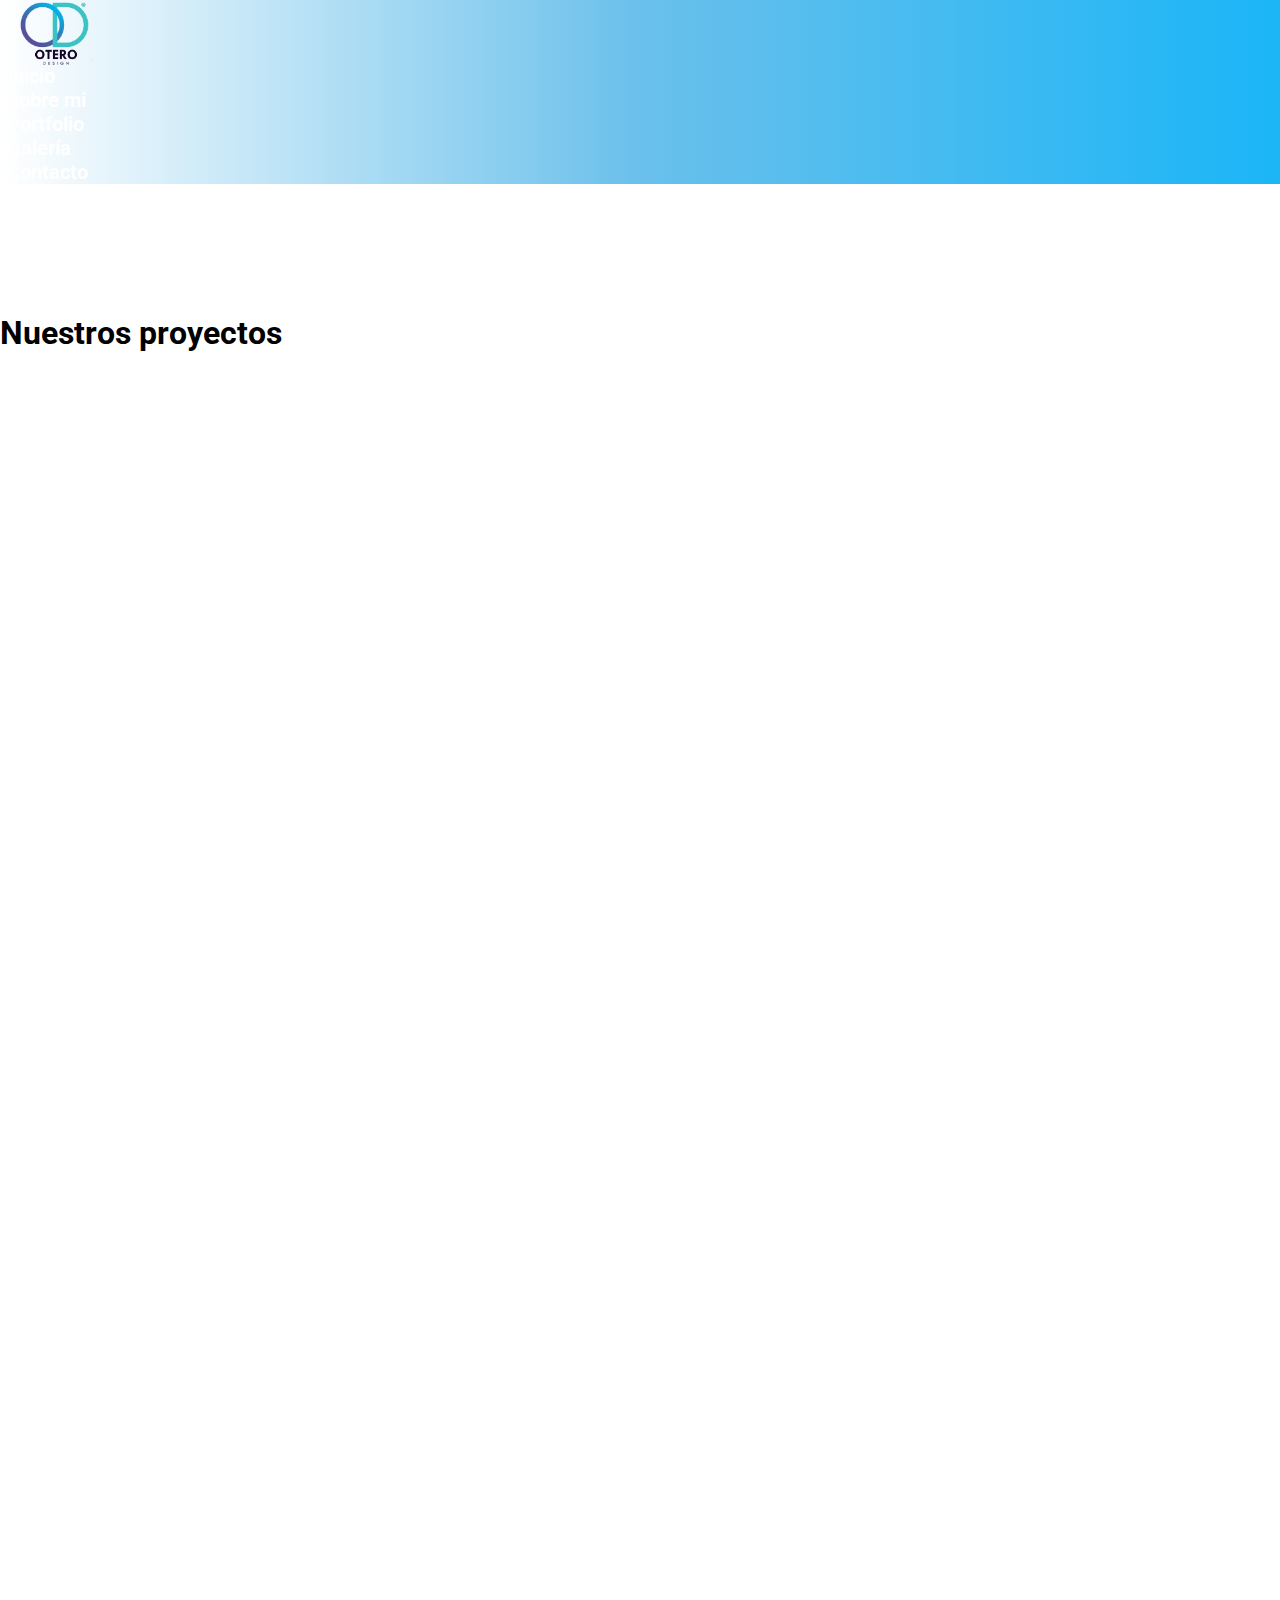
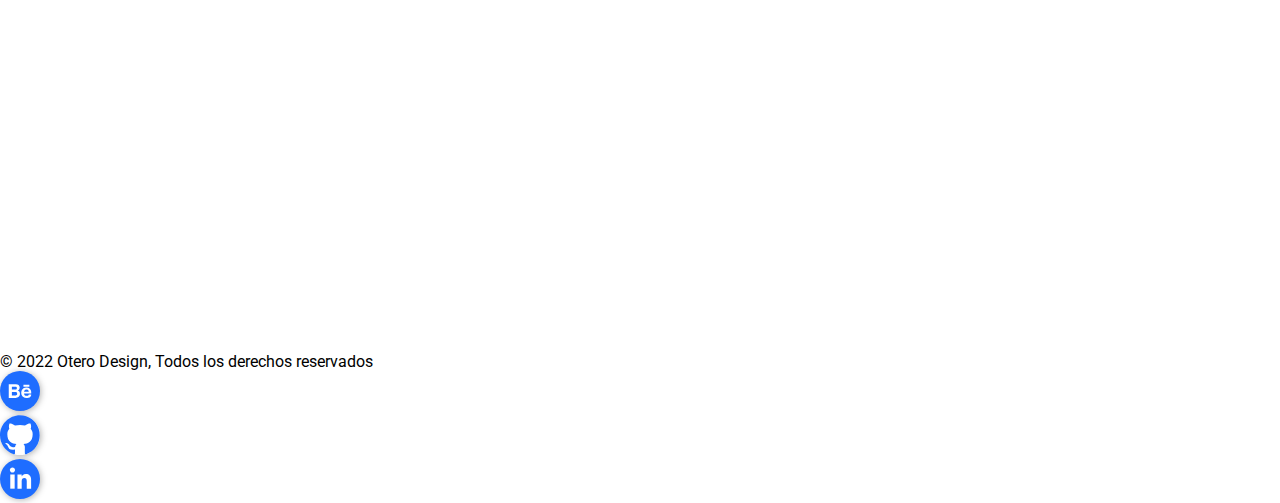
<file: portfolio.html>
<!DOCTYPE html>
<html lang="es">

<head>
    <meta charset="UTF-8">
    <meta http-equiv="X-UA-Compatible" content="IE=edge">
    <meta name="viewport" content="width=device-width, initial-scale=1.0">
    <meta name="keywords" content="Otero, Diseño UX/UI, Diseño Gráfico, Portfolio, ">
    <meta name="description" content="Bienvenidos a mi web, soy Diseñador Gráfico, UX/UI y Desarollador Web">

    <title>Otero Design</title>
    
    <!-- FAVICON -->
     <link rel="shortcut icon" href="imgs/FINALES_Mesa de trabajo 2.png" type="image/x-icon">

    <!---------------------------------------------------- BOOTSTRAP HEADER ------------------------------------------------------------------>
    <link href="https://cdn.jsdelivr.net/npm/bootstrap@5.2.2/dist/css/bootstrap.min.css" rel="stylesheet"
        integrity="sha384-Zenh87qX5JnK2Jl0vWa8Ck2rdkQ2Bzep5IDxbcnCeuOxjzrPF/et3URy9Bv1WTRi" crossorigin="anonymous">
    <!---------------------------------------------------FIN BOOTSTRAP HEADER ---------------------------------------------------------------->

    <!-- AOS -->
    <link href="https://unpkg.com/aos@2.3.1/dist/aos.css" rel="stylesheet">
    <!-- FIN AOS -->

    <!----------------------------------------------------------- CSS ------------------------------------------------------------------------>
    <link rel="stylesheet" href="css/estilo.css">
    <!--------------------------------------------------------FIN DE CSS --------------------------------------------------------------------->
</head>



<!----------------------------------------------------------- INICIO BODY -------------------------------------------------------------------->

<body class="container-fluid">
  <header class="header-container container-fluid">
    <!--------------------------------------------------- INICIO NAV --------------------------------------------------------------------->
    <nav class="navbar navbar-expand-lg bg-info text-white shadow-sm p-3 mb-5 rounded-bottom fixed-top">
      <div class="container-fluid">
        <a class="navbar-brand" href="index.html"><img class="logo-navbar" style="height: 60px;" src="imgs/LOGO NAV.png"
            alt="logo"></a>
        <button class="navbar-toggler" type="button" data-bs-toggle="collapse" data-bs-target="#navbarNav"
          aria-controls="navbarNav" aria-expanded="false" aria-label="Toggle navigation">
          <span class="navbar-toggler-icon"></span>
        </button>
        <div class="collapse navbar-collapse justify-content-end" id="navbarNav">
          <ul class="navbar-nav justify-content-end">
            <li class="nav-item">
              <a class="nav-link" href="index.html">Inicio</a>
            </li>
            <li class="nav-item">
              <a class="nav-link" href="sobremi.html">Sobre mi</a>
            </li>
            <li class="nav-item">
              <a class="nav-link" href="portfolio.html">Portfolio</a>
            </li>
            <li class="nav-item">
              <a class="nav-link" href="galeria.html">Galería</a>
            </li>
            <li class="nav-item">
              <a class="nav-link" href="contacto.html">Contacto</a>
            </li>
          </ul>
        </div>
      </div>
    </nav>
    <!----------------------------------------------------- FIN NAV ---------------------------------------------------------------------->
  </header>




  <!------------------------------------------------------- INICIO MAIN ------------------------------------------------------------------>
  <main class="mt-5 mb-5">
    <h1 class="titulo mt-3">
      Nuestros proyectos
    </h1>

    <!---------------------------------------------------- INICIO PORTFOLIO -------------------------------------------------------------->
    <section class="Galeria">
      <div class="row">
        <div class="col-xl-3 col-md-6 col-sm-12 mb-4 ml-4 mt-10">
          <a href="#" target="_blank">
            <div class="card" style="height: 400px; width:200px; background-image: url(https://mir-s3-cdn-cf.behance.net/projects/max_808_webp/2d0d55149806423.Y3JvcCw1MTQyLDQwMjIsMjkyLDA.jpg);">
              <div class="card-body d-flex align-items-end justify-content-start">
                <span class="d-flex align-items-end  gap-5">
                  <div class="d-flex flex-column">
                    <span class="titulo-card">Clean App
                      <span class="d-block subt-card">Emanuel Otero</span>
                  </div>
                  <div class="d-flex gap-2 stats-card d-inline">
                    <span class=""><svg xmlns="http://www.w3.org/2000/svg" width="16" height="16" fill="currentColor"
                        class="bi bi-hand-thumbs-up-fill" viewBox="0 0 16 16">
                        <path
                          d="M6.956 1.745C7.021.81 7.908.087 8.864.325l.261.066c.463.116.874.456 1.012.965.22.816.533 2.511.062 4.51a9.84 9.84 0 0 1 .443-.051c.713-.065 1.669-.072 2.516.21.518.173.994.681 1.2 1.273.184.532.16 1.162-.234 1.733.058.119.103.242.138.363.077.27.113.567.113.856 0 .289-.036.586-.113.856-.039.135-.09.273-.16.404.169.387.107.819-.003 1.148a3.163 3.163 0 0 1-.488.901c.054.152.076.312.076.465 0 .305-.089.625-.253.912C13.1 15.522 12.437 16 11.5 16H8c-.605 0-1.07-.081-1.466-.218a4.82 4.82 0 0 1-.97-.484l-.048-.03c-.504-.307-.999-.609-2.068-.722C2.682 14.464 2 13.846 2 13V9c0-.85.685-1.432 1.357-1.615.849-.232 1.574-.787 2.132-1.41.56-.627.914-1.28 1.039-1.639.199-.575.356-1.539.428-2.59z" />
                      </svg> 10</span>
                    <span class=""><svg xmlns="http://www.w3.org/2000/svg" width="16" height="16" fill="currentColor"
                        class="bi bi-eye-fill" viewBox="0 0 16 16">
                        <path d="M10.5 8a2.5 2.5 0 1 1-5 0 2.5 2.5 0 0 1 5 0z" />
                        <path
                          d="M0 8s3-5.5 8-5.5S16 8 16 8s-3 5.5-8 5.5S0 8 0 8zm8 3.5a3.5 3.5 0 1 0 0-7 3.5 3.5 0 0 0 0 7z" />
                      </svg> 500</span>
                  </div>
                </span>
              </div>
            </div>
          </a>
        </div>

      <div class="col-xl-3 col-md-6 col-sm-12 mb-4 ml-4 mt-10">
        <a href="#" target="_blank">
          <div class="card" style="height: 400px; width:200px; background-image: url(https://mir-s3-cdn-cf.behance.net/projects/max_808_webp/2d0d55149806423.Y3JvcCw1MTQyLDQwMjIsMjkyLDA.jpg);">
            <div class="card-body d-flex align-items-end justify-content-start">
              <span class="d-flex align-items-end  gap-5">
                <div class="d-flex flex-column">
                  <span class="titulo-card">Clean App
                    <span class="d-block subt-card">Emanuel Otero</span>
                </div>
                <div class="d-flex gap-2 stats-card d-inline">
                  <span class=""><svg xmlns="http://www.w3.org/2000/svg" width="16" height="16" fill="currentColor"
                      class="bi bi-hand-thumbs-up-fill" viewBox="0 0 16 16">
                      <path
                        d="M6.956 1.745C7.021.81 7.908.087 8.864.325l.261.066c.463.116.874.456 1.012.965.22.816.533 2.511.062 4.51a9.84 9.84 0 0 1 .443-.051c.713-.065 1.669-.072 2.516.21.518.173.994.681 1.2 1.273.184.532.16 1.162-.234 1.733.058.119.103.242.138.363.077.27.113.567.113.856 0 .289-.036.586-.113.856-.039.135-.09.273-.16.404.169.387.107.819-.003 1.148a3.163 3.163 0 0 1-.488.901c.054.152.076.312.076.465 0 .305-.089.625-.253.912C13.1 15.522 12.437 16 11.5 16H8c-.605 0-1.07-.081-1.466-.218a4.82 4.82 0 0 1-.97-.484l-.048-.03c-.504-.307-.999-.609-2.068-.722C2.682 14.464 2 13.846 2 13V9c0-.85.685-1.432 1.357-1.615.849-.232 1.574-.787 2.132-1.41.56-.627.914-1.28 1.039-1.639.199-.575.356-1.539.428-2.59z" />
                    </svg> 10</span>
                  <span class=""><svg xmlns="http://www.w3.org/2000/svg" width="16" height="16" fill="currentColor"
                      class="bi bi-eye-fill" viewBox="0 0 16 16">
                      <path d="M10.5 8a2.5 2.5 0 1 1-5 0 2.5 2.5 0 0 1 5 0z" />
                      <path
                        d="M0 8s3-5.5 8-5.5S16 8 16 8s-3 5.5-8 5.5S0 8 0 8zm8 3.5a3.5 3.5 0 1 0 0-7 3.5 3.5 0 0 0 0 7z" />
                    </svg> 500</span>
                </div>
              </span>
            </div>
          </div>
        </a>
      </div>

    <div class="col-xl-3 col-md-6 col-sm-12 mb-4 ml-4 mt-10">
      <a href="#" target="_blank">
        <div class="card" style="height: 400px; width:200px; background-image: url(https://mir-s3-cdn-cf.behance.net/projects/max_808_webp/2d0d55149806423.Y3JvcCw1MTQyLDQwMjIsMjkyLDA.jpg);">
          <div class="card-body d-flex align-items-end justify-content-start">
            <span class="d-flex align-items-end  gap-5">
              <div class="d-flex flex-column">
                <span class="titulo-card">Clean App
                  <span class="d-block subt-card">Emanuel Otero</span>
              </div>
              <div class="d-flex gap-2 stats-card d-inline">
                <span class=""><svg xmlns="http://www.w3.org/2000/svg" width="16" height="16" fill="currentColor"
                    class="bi bi-hand-thumbs-up-fill" viewBox="0 0 16 16">
                    <path
                      d="M6.956 1.745C7.021.81 7.908.087 8.864.325l.261.066c.463.116.874.456 1.012.965.22.816.533 2.511.062 4.51a9.84 9.84 0 0 1 .443-.051c.713-.065 1.669-.072 2.516.21.518.173.994.681 1.2 1.273.184.532.16 1.162-.234 1.733.058.119.103.242.138.363.077.27.113.567.113.856 0 .289-.036.586-.113.856-.039.135-.09.273-.16.404.169.387.107.819-.003 1.148a3.163 3.163 0 0 1-.488.901c.054.152.076.312.076.465 0 .305-.089.625-.253.912C13.1 15.522 12.437 16 11.5 16H8c-.605 0-1.07-.081-1.466-.218a4.82 4.82 0 0 1-.97-.484l-.048-.03c-.504-.307-.999-.609-2.068-.722C2.682 14.464 2 13.846 2 13V9c0-.85.685-1.432 1.357-1.615.849-.232 1.574-.787 2.132-1.41.56-.627.914-1.28 1.039-1.639.199-.575.356-1.539.428-2.59z" />
                  </svg> 10</span>
                <span class=""><svg xmlns="http://www.w3.org/2000/svg" width="16" height="16" fill="currentColor"
                    class="bi bi-eye-fill" viewBox="0 0 16 16">
                    <path d="M10.5 8a2.5 2.5 0 1 1-5 0 2.5 2.5 0 0 1 5 0z" />
                    <path
                      d="M0 8s3-5.5 8-5.5S16 8 16 8s-3 5.5-8 5.5S0 8 0 8zm8 3.5a3.5 3.5 0 1 0 0-7 3.5 3.5 0 0 0 0 7z" />
                  </svg> 500</span>
              </div>
            </span>
          </div>
        </div>
      </a>
    </div>


  <div class="col-xl-3 col-md-6 col-sm-12 mb-4 ml-4 mt-10">
    <a href="#" target="_blank">
      <div class="card" style="height: 400px; width:200px; background-image: url(https://mir-s3-cdn-cf.behance.net/projects/max_808_webp/2d0d55149806423.Y3JvcCw1MTQyLDQwMjIsMjkyLDA.jpg);">
        <div class="card-body d-flex align-items-end justify-content-start">
          <span class="d-flex align-items-end  gap-5">
            <div class="d-flex flex-column">
              <span class="titulo-card">Clean App
                <span class="d-block subt-card">Emanuel Otero</span>
            </div>
            <div class="d-flex gap-2 stats-card d-inline">
              <span class=""><svg xmlns="http://www.w3.org/2000/svg" width="16" height="16" fill="currentColor"
                  class="bi bi-hand-thumbs-up-fill" viewBox="0 0 16 16">
                  <path
                    d="M6.956 1.745C7.021.81 7.908.087 8.864.325l.261.066c.463.116.874.456 1.012.965.22.816.533 2.511.062 4.51a9.84 9.84 0 0 1 .443-.051c.713-.065 1.669-.072 2.516.21.518.173.994.681 1.2 1.273.184.532.16 1.162-.234 1.733.058.119.103.242.138.363.077.27.113.567.113.856 0 .289-.036.586-.113.856-.039.135-.09.273-.16.404.169.387.107.819-.003 1.148a3.163 3.163 0 0 1-.488.901c.054.152.076.312.076.465 0 .305-.089.625-.253.912C13.1 15.522 12.437 16 11.5 16H8c-.605 0-1.07-.081-1.466-.218a4.82 4.82 0 0 1-.97-.484l-.048-.03c-.504-.307-.999-.609-2.068-.722C2.682 14.464 2 13.846 2 13V9c0-.85.685-1.432 1.357-1.615.849-.232 1.574-.787 2.132-1.41.56-.627.914-1.28 1.039-1.639.199-.575.356-1.539.428-2.59z" />
                </svg> 10</span>
              <span class=""><svg xmlns="http://www.w3.org/2000/svg" width="16" height="16" fill="currentColor"
                  class="bi bi-eye-fill" viewBox="0 0 16 16">
                  <path d="M10.5 8a2.5 2.5 0 1 1-5 0 2.5 2.5 0 0 1 5 0z" />
                  <path
                    d="M0 8s3-5.5 8-5.5S16 8 16 8s-3 5.5-8 5.5S0 8 0 8zm8 3.5a3.5 3.5 0 1 0 0-7 3.5 3.5 0 0 0 0 7z" />
                </svg> 500</span>
            </div>
          </span>
        </div>
      </div>
    </a>
  </div>


    </section>
    <!------------------------------------------------------- FIN PORTFOLIO ---------------------------------------------------------------->


  </main>
  <!--------------------------------------------------------- FIN MAIN --------------------------------------------------------------------->





  <!------------------------------------------------------ INICIO FOOTER ---------------------------------------------------------------------->
  <div class="container-fluid row align-items-end ">
    <footer class="d-flex flex-wrap justify-content-between align-items-center py-3 my-4 border-top">
      <p class=" legales col-md-4 mb-0 text-muted">&copy; 2022 Otero Design, Todos los derechos reservados</p>
      <a href="/"
        class="col-md-4 d-flex align-items-center justify-content-center mb-3 mb-md-0 me-md-auto link-dark text-decoration-none">
      </a>
      <div class="row align-items-center footexContainer">
        <div class="col">
          <a href="https://www.behance.net/OteroDesignOk" target="_blank">
            <img class="icono-redes" src="imgs/behance.svg" alt="logo-behance"></a>
        </div>
        <div class="col">
          <a href="https://github.com/EmaOtero" target="_blank">
            <img class="icono-redes" src="imgs/github.svg" alt="logo-behance"></a>
        </div>
        <div class="col">
          <a href="https://www.linkedin.com/in/emanuel-nazareno-otero-799426199/" target="_blank">
            <img class="icono-redes" src="imgs/linkedin.svg" alt="logo-behance"></a>
        </div>
      </div>
  </div>
  </footer>
  <!-------------------------------------------------------- FIN FOOTER ------------------------------------------------------------------------>


  <!----------------------------------------------- JavaScript Bundle with Popper ---------------------------------------------------------->
  <script src="https://cdn.jsdelivr.net/npm/bootstrap@5.2.2/dist/js/bootstrap.bundle.min.js"
    integrity="sha384-OERcA2EqjJCMA+/3y+gxIOqMEjwtxJY7qPCqsdltbNJuaOe923+mo//f6V8Qbsw3" crossorigin="anonymous">
  </script>
   <script src="https://unpkg.com/aos@2.3.1/dist/aos.js"></script>
   <script>
       AOS.init();
     </script>
</body>
<!------------------------------------------------------------ FIN BODY ---------------------------------------------------------------------->

</html>
</file>
<file: css/estilo.css>
@import url("https://cdn.jsdelivr.net/npm/bootstrap-icons@1.9.1/font/bootstrap-icons.css");
@import url("https://fonts.googleapis.com/css2?family=Roboto:ital,wght@0,100;0,300;0,400;0,500;0,700;0,900;1,100;1,400;1,500;1,700;1,900&display=swap");
.formulario {
  margin-left: 2%;
}

.container-form {
  width: 400px;
}

/*FOOTER-LOGOS-REDES ------------------------------------------------------------------------------------------------------------------------*/
.icono-redes {
  padding-left: 0px;
  width: 40px;
  filter: drop-shadow(1px 1px 3px rgba(0, 0, 0, 0.3));
}

.text {
  margin-top: 100px;
}

/*GALERIA-ZOOM IMAGENES ---------------------------------------------------------------------------------------------------------------------*/
.img-hover-zoom {
  cursor: pointer;
  width: 500px;
  overflow: hidden;
}

.img-hover-zoom img {
  transition: transform 0.5s ease;
}

.img-hover-zoom:hover img {
  transform: scale(1.02);
}

/*NAVBAR - HEADER ---------------------------------------------------------------------------------------------------------------------------*/
.logo-navbar {
  scale: 140%;
}

header {
  margin-bottom: 130px;
}

.nav-link {
  margin-left: 7px;
  margin-right: 10px;
  font-size: 20px;
  color: rgb(255, 255, 255);
  border-radius: 16px;
  font-weight: bold;
}
.nav-link:hover {
  margin-left: 7px;
  margin-right: 10px;
  background-color: #ffffff;
  font-weight: 500;
  color: rgb(0, 183, 255);
  border-radius: 16px;
}

.navbar {
  background: linear-gradient(0.25turn, #ffffff, #6ac0eb, #1bb5f7);
}

.navbar-toggler {
  color: #ffffff;
}

.navbar-toggler-icon {
  scale: 150%;
  background: url(../imgs/menu.svg);
}

/*HOVER PORTFOLIO----------------------------------------------------------------------------------------------------------------------------*/
.card:hover {
  cursor: pointer;
  background-color: rgb(48, 162, 255);
  transform: scale(1.01);
}

.card {
  min-width: 500px;
}

* {
  box-sizing: border-box;
  margin: 0;
  padding: 0;
}

a {
  text-decoration: none;
}

.card {
  background-size: contain;
  background-repeat: no-repeat;
  background-size: cover;
}

.card-body {
  background: linear-gradient(0deg, rgba(0, 157, 255, 0.844) 0%, rgba(95, 215, 255, 0) 80%);
  opacity: 0;
  transition: opacity 0.7s ease 0s;
}

.card-body:hover {
  opacity: 1;
}

.logos-card {
  max-width: 18px;
  margin-right: 5px;
  margin-bottom: 5px;
}

.titulo-card {
  color: white;
  text-decoration: none;
  font-size: 1.2rem;
  font-weight: bold;
}

.titulo-card a {
  text-decoration: none;
}

.subt-card {
  color: white;
  font-weight: normal;
  font-size: 0.8rem;
}

.stats-card {
  color: white;
  font-weight: normal;
}

.bajada {
  margin-left: 2%;
}

.navbar-brand {
  margin-left: 2%;
}

* {
  font-family: "Roboto" !important;
}

.texto-lectura {
  font-size: 20px;
  font-weight: 300;
}

.texto-titulo {
  margin-left: 30px;
}

/*# sourceMappingURL=estilo.css.map */
</file>
